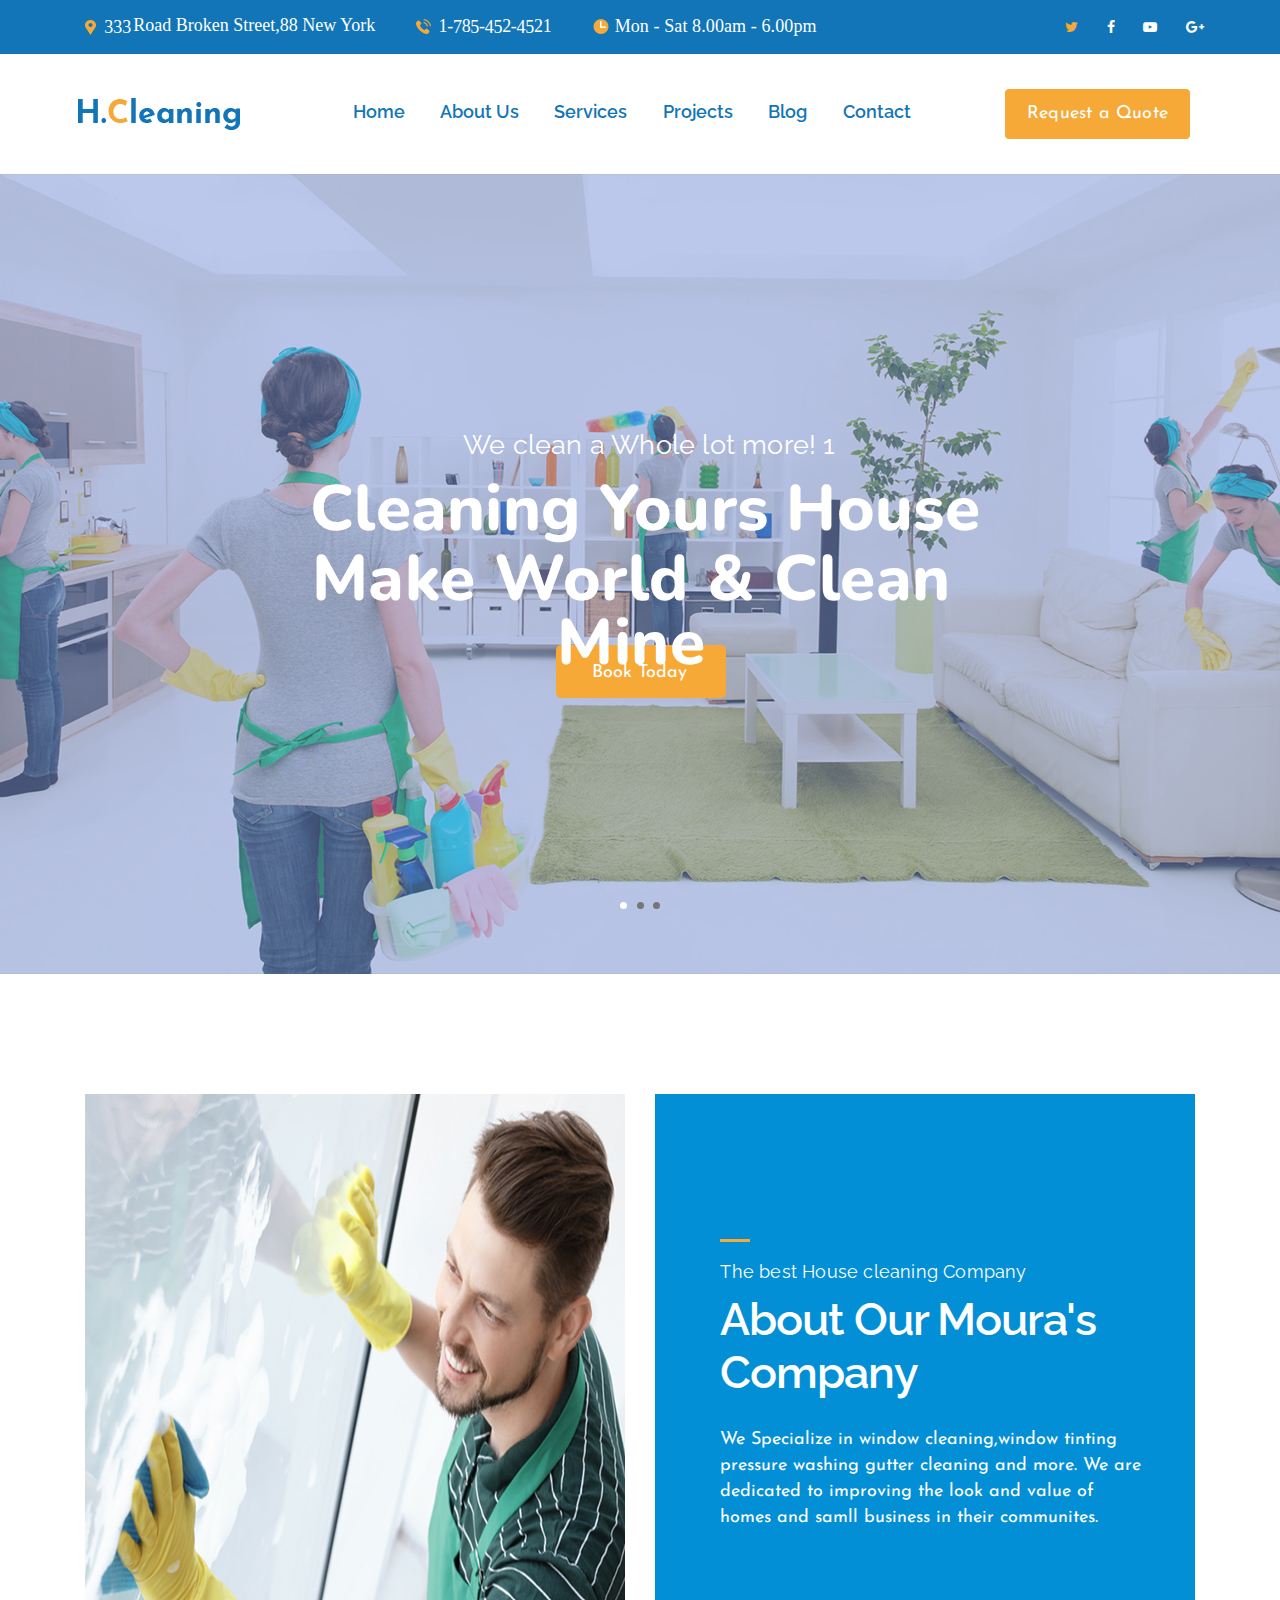
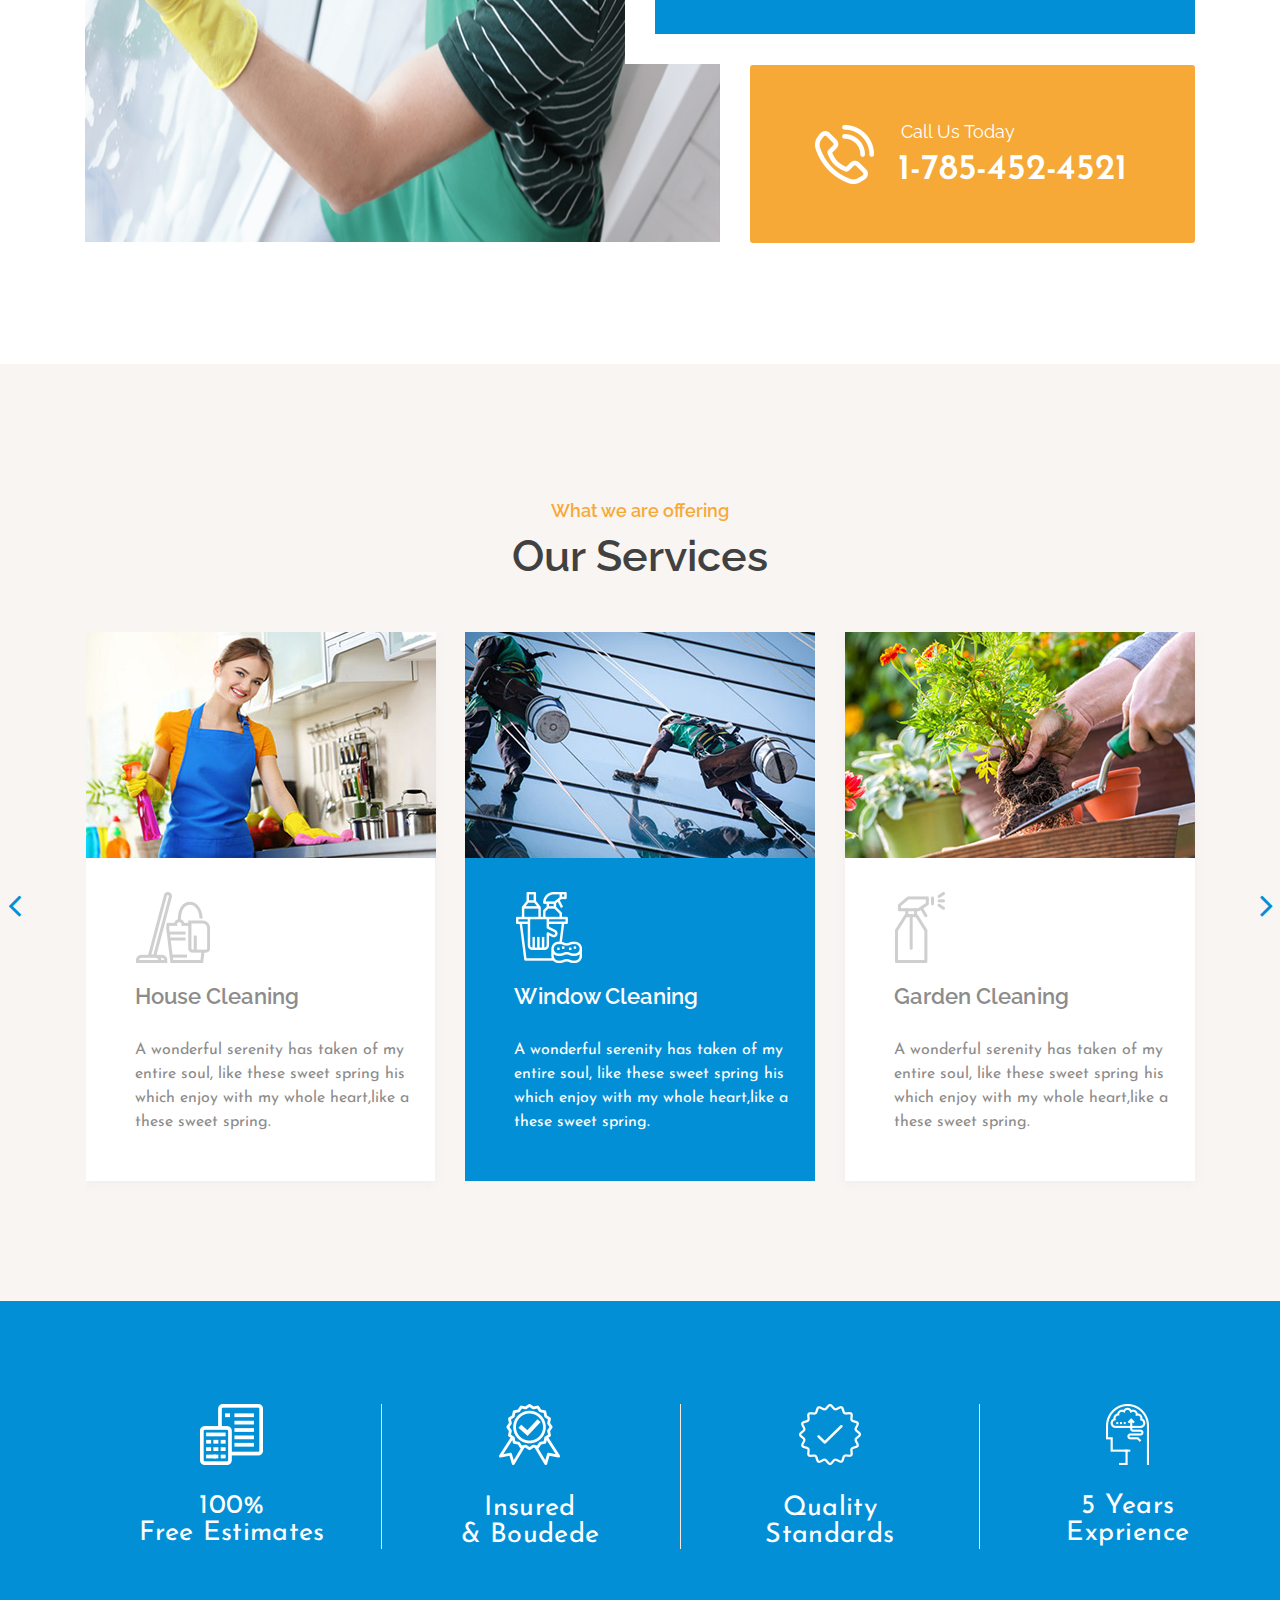
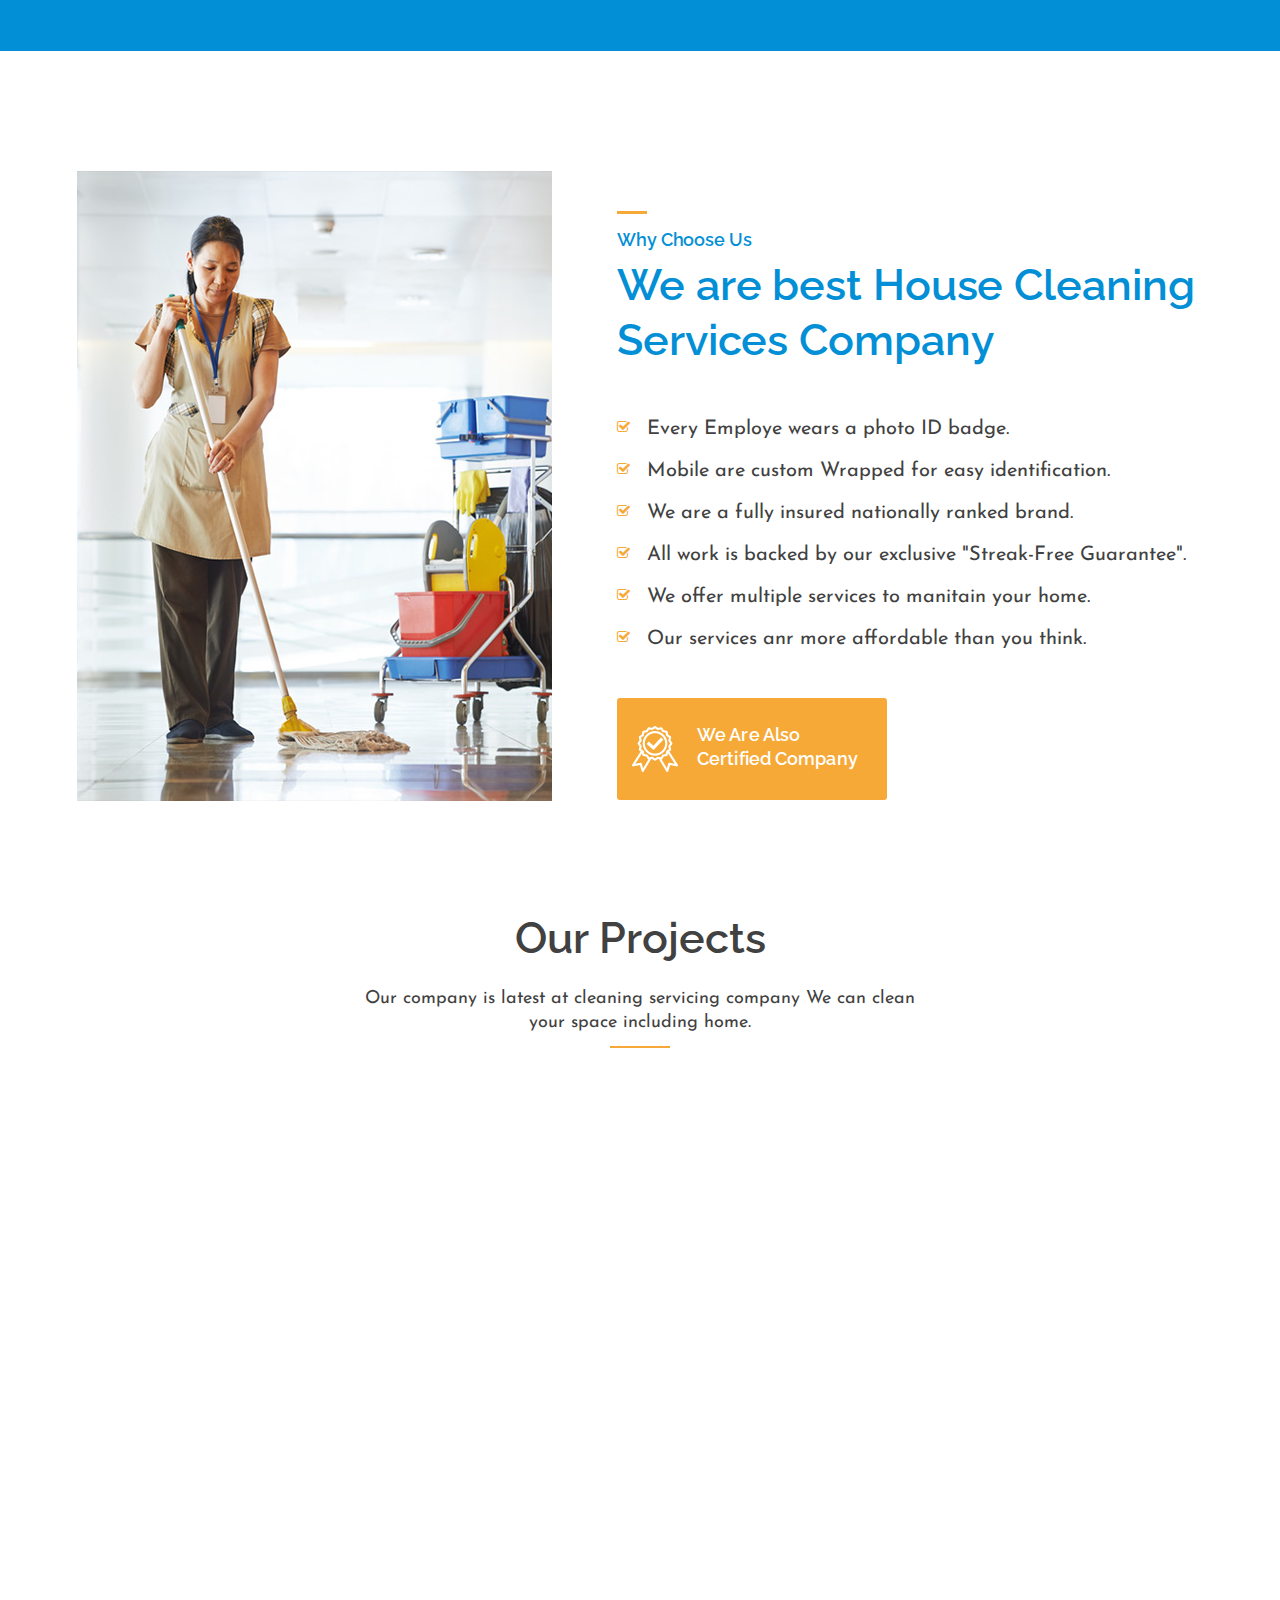
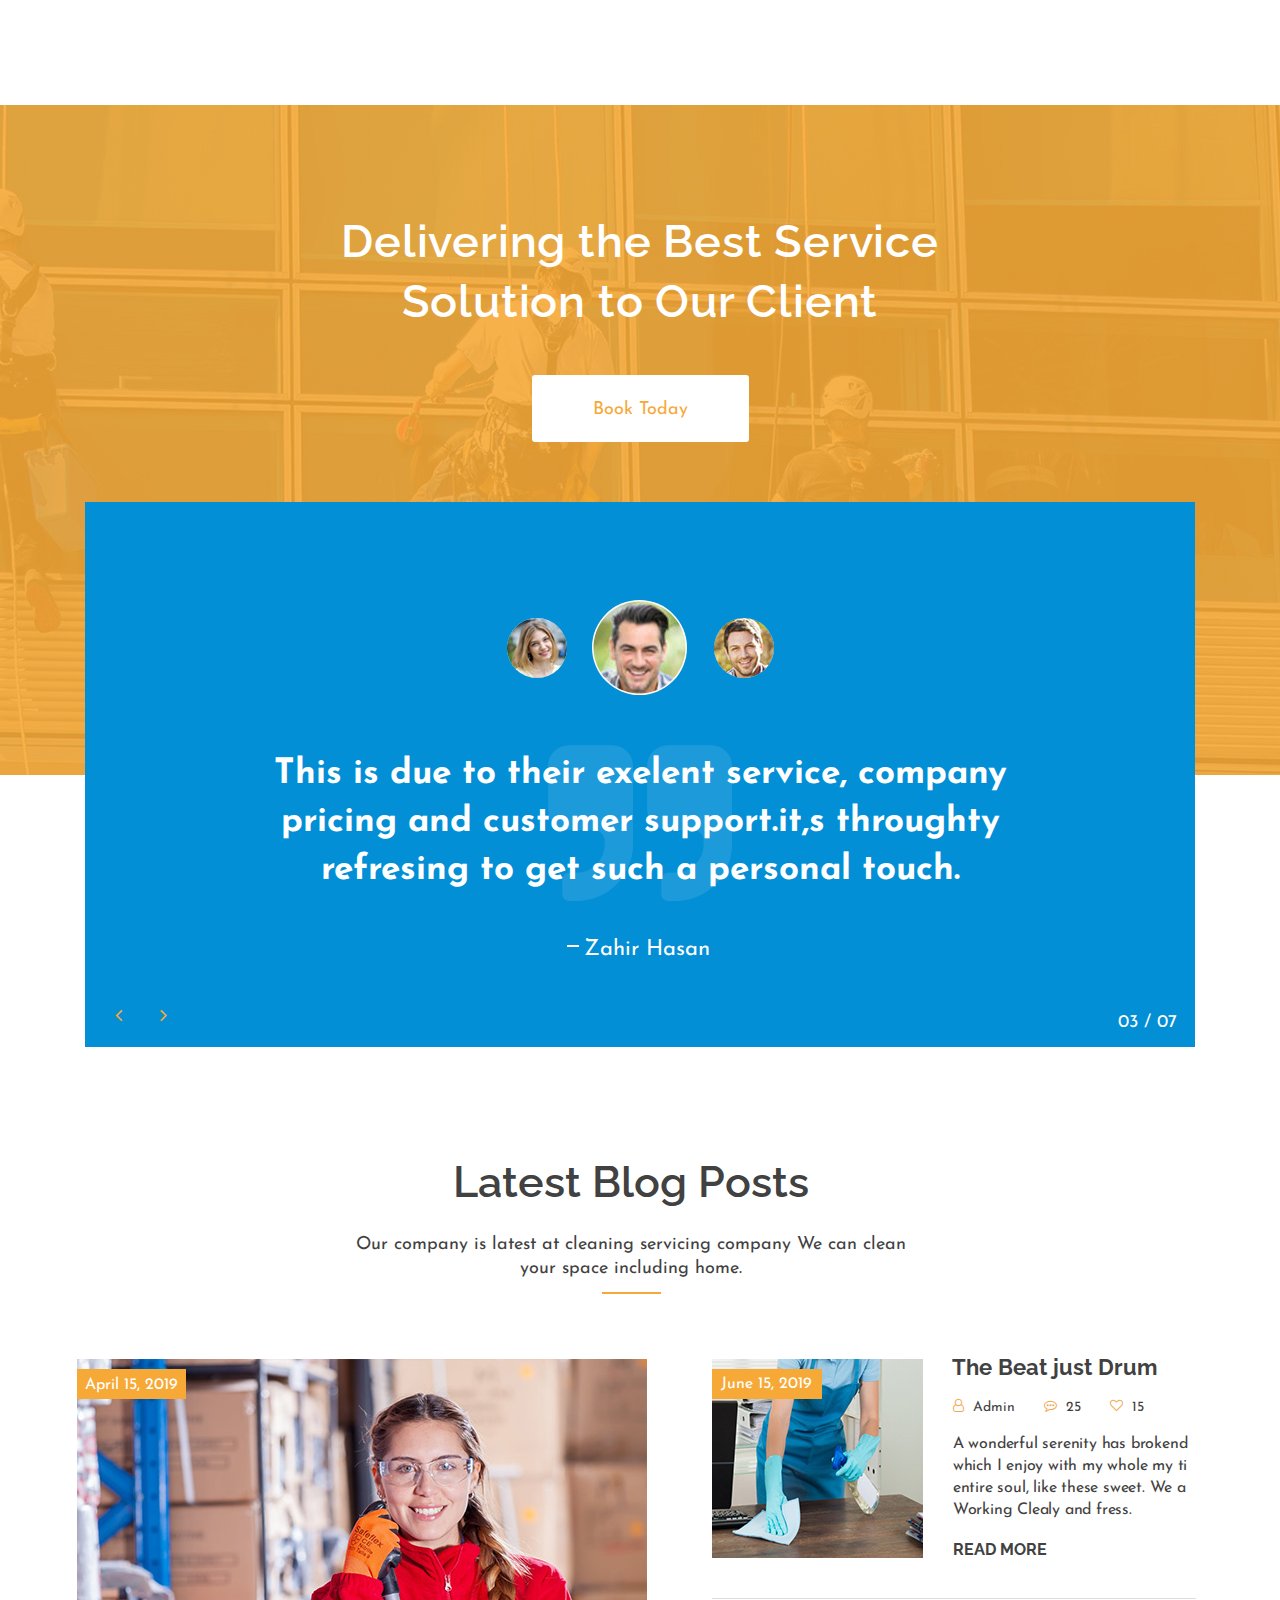
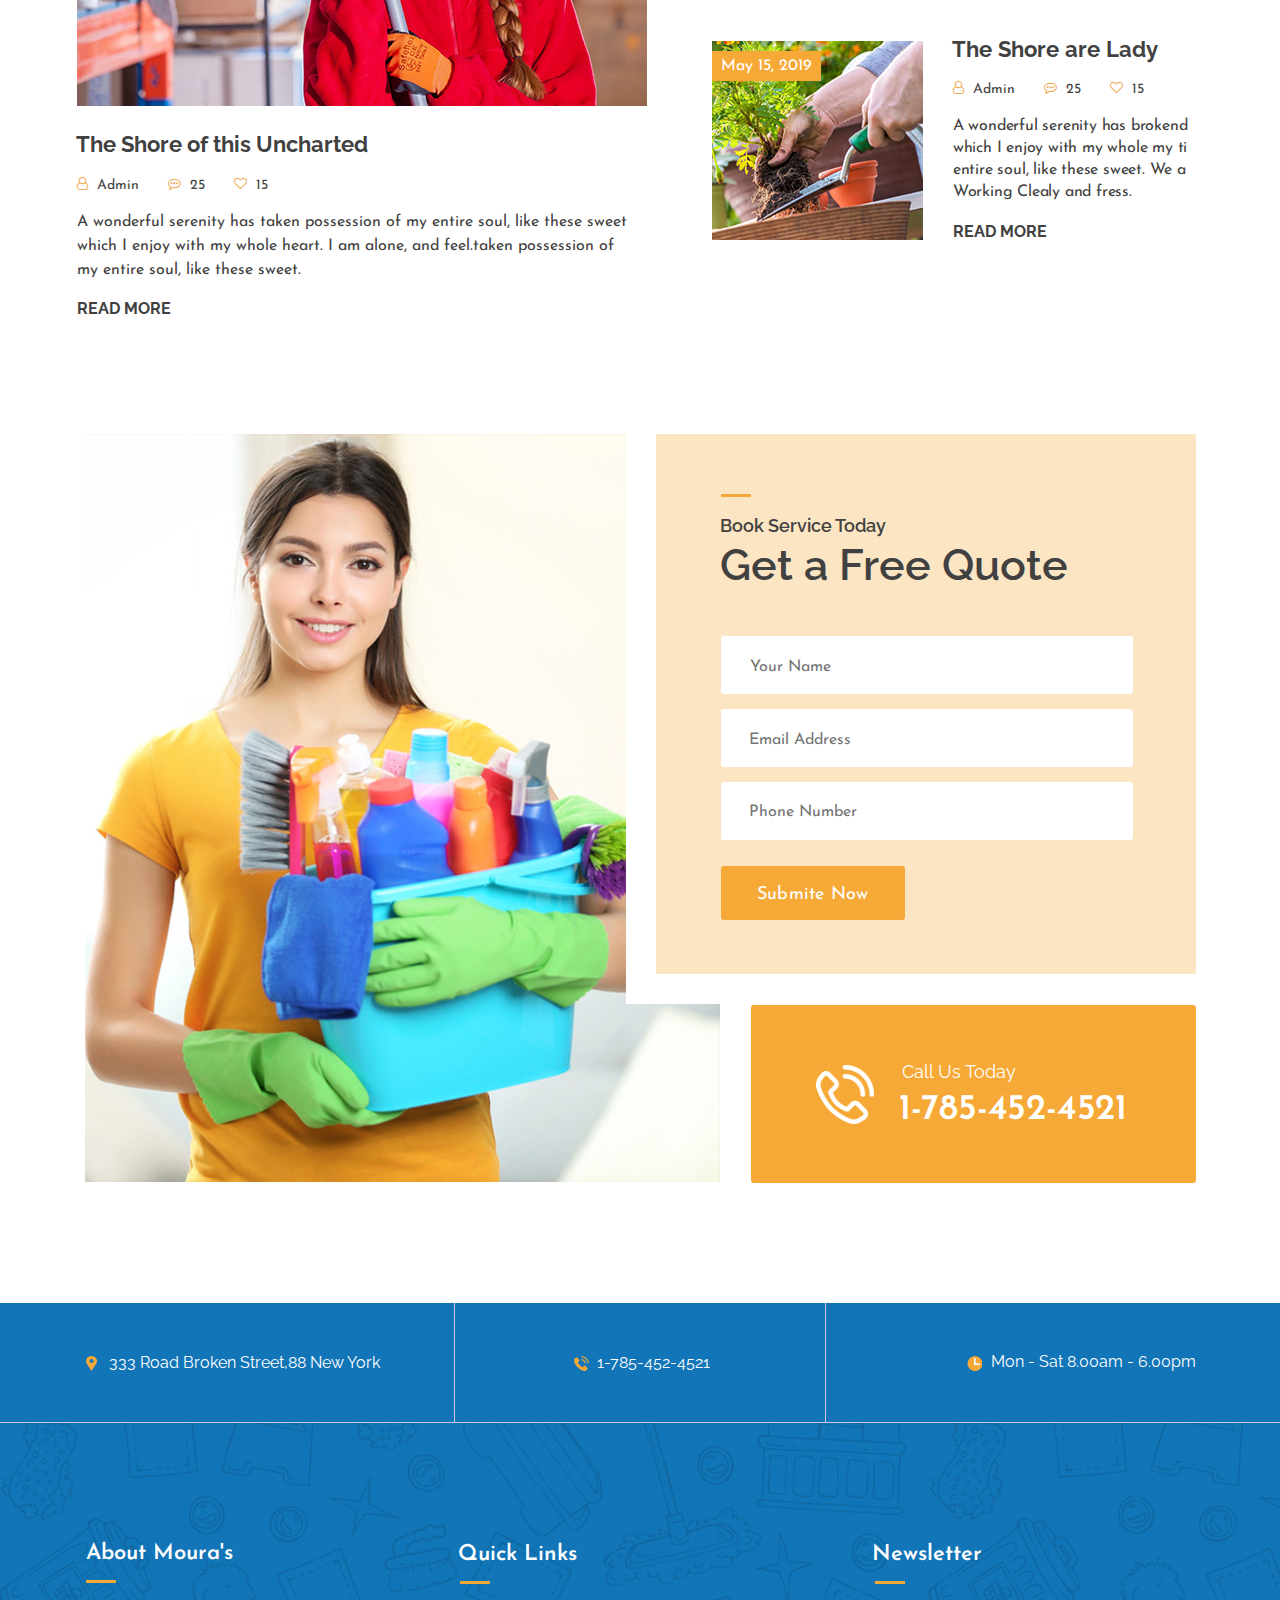
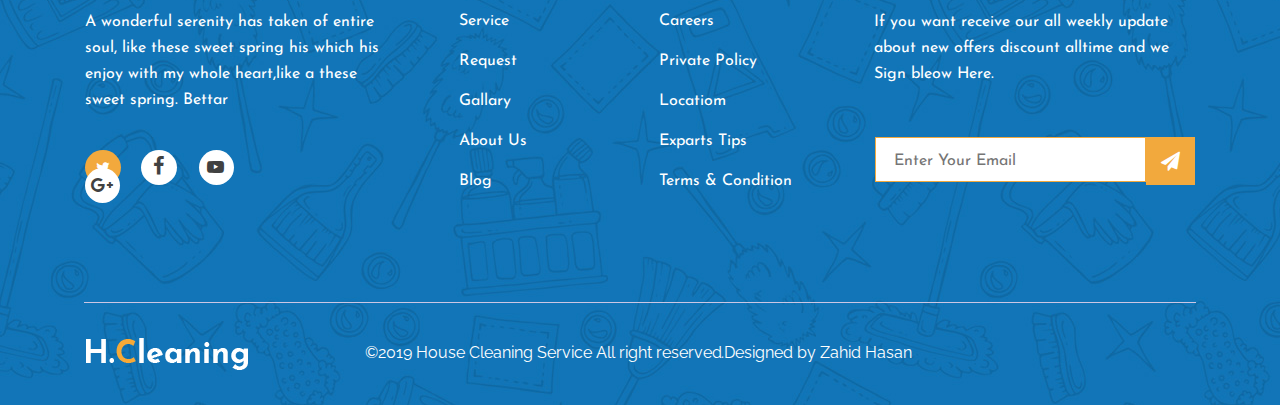
<file: 07.10.2019/index2.html>
<!doctype html>
<html lang="ru">
<head>
    <meta charset="UTF-8">
    <meta name="viewport"
          content="width=device-width, user-scalable=no, initial-scale=1.0, maximum-scale=1.0, minimum-scale=1.0">
    <meta http-equiv="X-UA-Compatible" content="ie=edge">
    <link rel="stylesheet" href="css/style2.css">
    <link rel="stylesheet" href="libs/font-awesome/css/font-awesome.min.css">
    <link href="https://fonts.googleapis.com/css?family=Josefin+Sans:400,600,700&display=swap" rel="stylesheet">
    <link href="https://fonts.googleapis.com/css?family=Raleway:400,600,700,800&display=swap" rel="stylesheet">
    <link href="https://fonts.googleapis.com/css?family=Nunito:800&display=swap" rel="stylesheet">
    <title>CliningCompany</title>
</head>
<body>
    <header>
        <div class="info">
            <div class="contact">
                <p class="location"><img class="loc" src="img/location.png" alt=""><span>333</span>Road Broken Street,88 New York</p>
                <p class="phone"><img class="pho" src="img/phone.png" alt="">1-<span>7</span>8<span>5</span>-<span>45</span>2-<span>45</span>21</p>
                <p class="time"><img class="tim" src="img/Time.png" alt="">Mon - Sat 8.00am - 6.00pm</p>
            </div>
            <div class="social">
                <a class="iactive" href=""><i class="fa fa-twitter" aria-hidden="true"></i></a>
                <a href=""><i class="fa fa-facebook" aria-hidden="true"></i></a>
                <a href=""><i class="fa fa-youtube-play" aria-hidden="true"></i></a>
                <a href=""><i class="fa fa-google-plus" aria-hidden="true"></i></a>
            </div>
        </div>
        <nav>
            <div class="containertop">
                <div class="forlogo"><a class="logo" href=""><img src="img/Logo.png" alt=""></a></div>
                <div class="fortopnav">
                    <ul class="topnav">
                        <li><a href="">Home</a></li>
                        <li><a href=""> About Us</a></li>
                        <li><a href="">Services</a></li>
                        <li><a href="">Projects</a></li>
                        <li><a href="">Blog</a></li>
                        <li><a href="">Contact</a></li>
                    </ul>
                </div>
                <div class="forrequest">
                    <a class="request" href="">Request a Quote</a>
                </div>
            </div>
        </nav>
        <div class="slidercontainer">
            <div class="slide1 fade">
                <div class="central">
                    <p class="p1">We clean a Whole lot more! 1</p>
                    <h1 class="h1">Cleaning Yours House</h1>
                    <h1 class="h11">Make World & Clean Mine</h1>
                </div>

                <img src="img/Slide1.jpg" alt="">
                <a class="opacity"></a>
            </div>
            <div class="slide2 fade">
                <div class="central">
                    <p class="p1">We clean a Whole lot more! 2</p>
                    <h1 class="h1">Cleaning Yours House</h1>
                    <h1 class="h11">Make World & Clean Mine</h1>
                </div>
                <img src="img/slide2.jpg" alt="">
                <a class="opacity"></a>
            </div>
            <div class="slide3 fade">
                <div class="central"><p class="p1">We clean a Whole lot more! 3</p>
                    <h1 class="h1">Cleaning Yours House</h1>
                    <h1 class="h11">Make World & Clean Mine</h1>
                </div>
                <img src="img/slide3.jpg" alt="">
                <a class="opacity"></a>
            </div>
            <a class="prev" onclick="plusSlides(-1)"></a>
            <a class="next" onclick="plusSlides(1)"></a>
            <div class="central">
            <a class="today" href="#">Book Today</a>
            <div class="fordot" style="text-align: center">
                <span class="dot" onclick="currentSlide(1)"></span>
                <span class="dot" onclick="currentSlide(2)"></span>
                <span class="dot" onclick="currentSlide(3)"></span>
            </div>
            </div>
        </div>
    </header>
    <main>
        <div class="aboutus">
            <div class="imgwindow">
                <img src="img/shutterstock-1126555652.jpg" alt="">
            </div>
            <div class="abouttext">
                <p class="p2">The best House cleaning Company</p>
                <p class="p3">About Our Moura's Company</p>
                <p class="p4">We Specialize in window cleaning,window tinting
                    pressure washing gutter cleaning and more. We are
                    dedicated to improving the look and value of homes
                    and samll business in their communites.</p>
            </div>
            <div class="aboutphone">
                <div class="aboutphone2">
                <div class="phoneimg">
                    <img src="img/phone2.png" alt="">
                </div>
                <div class="call">
                    <p class="p5">Call Us Today</p>
                    <p class="p6">1-785-452-4521</p>
                </div>
                </div>
            </div>
        </div>
        <div class="services">
            <div class="services2">
            <p class="p7">What we are offering</p>
            <p class="p8">Our Services</p>
            </div>
            <div class="sliderServices">
                <div class="sliderServices2">
                    <div class="lineslides" id="lineslides">
                            <div class="slide12">
                                <div class="imgService1">
                                    <img src="img/services1.jpg" alt="">
                                </div>
                                <div class="vector1">
                                    <img src="img/vector1.png" alt="">
                                </div>
                                <div class="slide122">
                                    <p class="p81">House Cleaning</p>
                                    <p class="p82">A wonderful serenity has taken of my
                                        entire soul, like these sweet spring his
                                        which enjoy with my whole heart,like a
                                        these sweet spring. </p>
                                </div>
                            </div>
                            <div class="slide22 active22">
                                <div class="imgService2">
                                    <img src="img/services2.jpg" alt="">
                                </div>
                                <div class="vector2">
                                    <img src="img/vector2.png" alt="">
                                </div>
                                <div class="slide222">
                                    <p class="p81">Window Cleaning</p>
                                    <p class="p82">A wonderful serenity has taken of my
                                        entire soul, like these sweet spring his
                                        which enjoy with my whole heart,like a
                                        these sweet spring. </p>
                                </div>
                            </div>
                            <div class="slide32">
                                <div class="imgService3">
                                    <img src="img/services3.jpg" alt="">
                                </div>
                                <div class="vector3">
                                    <img src="img/vector3.png" alt="">
                                </div>
                                <div class="slide322">
                                    <p class="p81">Garden Cleaning</p>
                                    <p class="p82">A wonderful serenity has taken of my
                                        entire soul, like these sweet spring his
                                        which enjoy with my whole heart,like a
                                        these sweet spring. </p>
                                </div>
                            </div>
                    </div>
                    <a id="slider2left" class="slider2left"><i class="fa fa-angle-left" aria-hidden="true"></i></a>
                    <a id="slider2right" class="slider2right"><i class="fa fa-angle-right" aria-hidden="true"></i></a>
                </div>
            </div>
        </div>
        <div class="section">
            <div class="container2">
                <div class="sections1">
                    <div class="sec1">
                        <img src="img/free.png" alt="">
                    </div>
                    <p>100%</p>
                    <p>Free Estimates</p>
                </div>
                <div class="sections2">
                    <div class="sec2">
                        <img src="img/insured.png" alt="">
                    </div>
                    <p>Insured</p>
                    <p>& Boudede</p>
                </div>
                <div class="sections3">
                    <div class="sec3">
                        <img src="img/quality.png" alt="">
                    </div>
                    <p>Quality</p>
                    <p>Standards</p>
                </div>
                <div class="sections4">
                    <div class="sec4">
                        <img src="img/5years.png" alt="">
                    </div>
                    <p>5 Years</p>
                    <p>Exprience</p>
                </div>
            </div>
        </div>
        <div class="why">
            <div class="imgwomen">
                <img src="img/women.jpg" alt="">
            </div>
            <div class="whyblock">
                <p class="p9">Why Choose Us</p>
                <p class="p10">We are best House Cleaning Services Company</p>
                <p class="p11 p111"><i class="fa fa-check-square-o" aria-hidden="true"></i>
                    Every Employe wears a photo ID badge.</p>
                <p class="p11"><i class="fa fa-check-square-o" aria-hidden="true"></i>
                    Mobile are custom Wrapped for easy identification.</p>
                <p class="p11"><i class="fa fa-check-square-o" aria-hidden="true"></i>
                    We are a fully insured nationally ranked brand.</p>
                <p class="p11"><i class="fa fa-check-square-o" aria-hidden="true"></i>
                    All work is backed by our exclusive "Streak-Free Guarantee".</p>
                <p class="p11"><i class="fa fa-check-square-o" aria-hidden="true"></i>
                    We offer multiple services to manitain your home.</p>
                <p class="p11"><i class="fa fa-check-square-o" aria-hidden="true"></i>
                    Our services anr more affordable than you think.</p>

            </div>
            <div class="certi">
                <p class="certifield" href="">We Are Also <br> Certified Company</p>
            </div>
        </div>
        <div class="our">
            <p class="p12">Our Projects</p>
            <p class="p13">Our company is latest at cleaning servicing company We can clean <br>
                your space including home.</p>
            <div class="ourlinks">
                <a class="active33" href="">All Project</a>
                <a href="">House</a>
                <a href="">Office</a>
                <a href="">Garden</a>
                <a href="">Apartment</a>
            </div>
            <div class="ourslider">
                <div class="ourline">
                        <div class="ourblock ourblockActive">
                            <div class="ourimg1">
                                <img src="img/our1.jpg" alt="">
                            </div>
                            <div class="ourimg2">
                                <img src="img/our2.jpg" alt="">
                            </div>
                            <div class="ourimg3">
                                <img src="img/our3.jpg" alt="">
                            </div>
                            <div class="ourimg4">
                                <img src="img/our4.jpg" alt="">
                            </div>
                            <div class="ourimg5">
                                <img src="img/our5.jpg" alt="">
                            </div>
                            <div class="ourimg6">
                                <img src="img/our6.jpg" alt="">
                            </div>
                        </div>
                        <div class="ourblock">
                            <div class="ourimg2">
                                <img src="img/our2.jpg" alt="">
                            </div>
                            <div class="ourimg3">
                                <img src="img/our3.jpg" alt="">
                            </div>
                            <div class="ourimg4">
                                <img src="img/our4.jpg" alt="">
                            </div>
                            <div class="ourimg5">
                                <img src="img/our5.jpg" alt="">
                            </div>
                            <div class="ourimg6">
                                <img src="img/our6.jpg" alt="">
                            </div>
                            <div class="ourimg1">
                                <img src="img/our1.jpg" alt="">
                            </div>
                        </div>
                        <div class="ourblock">
                            <div class="ourimg4">
                                <img src="img/our4.jpg" alt="">
                            </div>
                            <div class="ourimg5">
                                <img src="img/our5.jpg" alt="">
                            </div>
                            <div class="ourimg6">
                                <img src="img/our6.jpg" alt="">
                            </div>
                            <div class="ourimg1">
                                <img src="img/our1.jpg" alt="">
                            </div>
                            <div class="ourimg2">
                                <img src="img/our2.jpg" alt="">
                            </div>
                            <div class="ourimg3">
                                <img src="img/our3.jpg" alt="">
                            </div>
                        </div>
                        <div class="ourblock">
                            <div class="ourimg5">
                                <img src="img/our5.jpg" alt="">
                            </div>
                            <div class="ourimg6">
                                <img src="img/our6.jpg" alt="">
                            </div>
                            <div class="ourimg1">
                                <img src="img/our1.jpg" alt="">
                            </div>
                            <div class="ourimg2">
                                <img src="img/our2.jpg" alt="">
                            </div>
                            <div class="ourimg3">
                                <img src="img/our3.jpg" alt="">
                            </div>
                            <div class="ourimg4">
                                <img src="img/our4.jpg" alt="">
                            </div>
                        </div>
                        <div class="ourblock">
                            <div class="ourimg6">
                                <img src="img/our6.jpg" alt="">
                            </div>
                            <div class="ourimg1">
                                <img src="img/our1.jpg" alt="">
                            </div>
                            <div class="ourimg2">
                                <img src="img/our2.jpg" alt="">
                            </div>
                            <div class="ourimg3">
                                <img src="img/our3.jpg" alt="">
                            </div>
                            <div class="ourimg4">
                                <img src="img/our4.jpg" alt="">
                            </div>
                            <div class="ourimg5">
                                <img src="img/our5.jpg" alt="">
                            </div>
                        </div>
                </div>
            </div>
        </div>
        <div class="delivering">
            <div class="delivering2">
            <p class="p14">Delivering the Best Service Solution to Our Client</p>
            <a class="book" href="">Book Today</a>
            </div>
            <div class="delivering3">
                <i class="fa fa-quote-right" aria-hidden="true"></i>

                <div class="fordot4" style="text-align: center">
                    <div class="dot4" id="dot1" onclick="plusSlides4(1)">
                        <div class="dot44"></div>
                    </div>
                    <div class="dot4" id="dot2"></div>
                    <div class="dot4" id="dot3" onclick="plusSlides4(-1)">
                        <div class="dot66"></div>
                    </div>
                </div>
                <div class="slidercontainer4">
                    <div class="slide14 fade2">
                        <p class="slide14p1">This is due to their exelent service, company
                                pricing and customer support.it,s throughty
                                refresing to get such a personal touch.</p>
                        <p class="slide14p2">Zahir Hasan</p>
                        <p class="date">03 / 07</p>
                    </div>
                    <div class="slide24 fade2">
                        <p class="slide24p1">My best cleaning company, they are best of the best.</p>
                        <p class="slide24p2">Larisa Ivanovna</p>
                        <p class="date2">06 / 01</p>
                    </div>
                    <div class="slide34 fade2">
                        <p class="slide34p1">Throughty
                            refresing to get such a personal touch.</p>
                        <p class="slide34p2">Muslim Magomaev</p>
                        <p class="date3">13 / 08</p>
                    </div>
                </div>
                <div class="prev3" onclick="plusSlides4(1)">
                    <i class="fa fa-angle-left" aria-hidden="true"></i>
                </div>
                <div class="next3" onclick="plusSlides4(-1)">
                    <i class="fa fa-angle-right" aria-hidden="true"></i>
                </div>
            </div>
        </div>
        <div class="blog">
            <div class="blog1">
                <p class="p15">Latest Blog Posts</p>
                <p class="p16">Our company is latest at cleaning servicing company We can clean <br>
                    your space including home.</p>
            </div>
            <div class="mainblog">
                <div class="shore">
                    <div class="minigirl">
                        <img src="img/minigirl.jpg" alt="">
                        <p>April 15, 2019</p>
                    </div>
                    <p class="p17">The Shore of this Uncharted</p>
                    <div class="admin">
                        <i class="fa fa-user-o" aria-hidden="true"></i>
                        <p class="p18">Admin</p>
                        <i class="fa fa-commenting-o" aria-hidden="true"></i>
                        <p class="p18">25</p>
                        <i class="fa fa-heart-o" aria-hidden="true"></i>
                        <p class="p18">15</p>
                    </div>
                    <p class="p19">A wonderful serenity has taken possession of my entire soul, like these sweet
                        which I enjoy with my whole heart. I am alone, and feel.taken possession of
                        my entire soul, like these sweet.</p>
                    <a class="more" href="">READ MORE</a>
                </div>
            </div>
            <div class="notmainblog">
                <div class="drum">
                    <div class="arms">
                        <img src="img/arms.jpg" alt="">
                        <p>June 15, 2019</p>
                    </div>
                    <div class="notmain">
                        <p class="p17">The Beat just  Drum</p>
                        <div class="admin">
                        <i class="fa fa-user-o" aria-hidden="true"></i>
                        <p class="p18">Admin</p>
                        <i class="fa fa-commenting-o" aria-hidden="true"></i>
                        <p class="p18">25</p>
                        <i class="fa fa-heart-o" aria-hidden="true"></i>
                        <p class="p18">15</p>
                        </div>
                        <p class="p19">A wonderful serenity has brokend which I enjoy with my whole my ti
                            entire soul, like these sweet. We a Working Clealy and fress.</p>
                        <a class="more" href="">READ MORE</a>
                    </div>
                </div>
                <div class="line"></div>
                <div class="lady">
                    <div class="earth">
                        <img src="img/earth.jpg" alt="">
                        <p>May 15, 2019</p>
                    </div>
                    <div class="notmain">
                        <p class="p17">The Shore are Lady</p>
                        <div class="admin">
                            <i class="fa fa-user-o" aria-hidden="true"></i>
                            <p class="p18">Admin</p>
                            <i class="fa fa-commenting-o" aria-hidden="true"></i>
                            <p class="p18">25</p>
                            <i class="fa fa-heart-o" aria-hidden="true"></i>
                            <p class="p18">15</p>
                        </div>
                        <p class="p19">A wonderful serenity has brokend
                            which I enjoy with my whole my ti
                            entire soul, like these sweet. We a
                            Working Clealy and fress.</p>
                        <a class="more" href="">READ MORE</a>
                    </div>
                </div>
            </div>
        </div>
        <div class="form">
                <div class="imggirl">
                    <img src="img/girl.jpg" alt="">
                </div>
                <div class="formtext">
                    <p class="p20">Book Service Today</p>
                    <p class="p21">Get a Free Quote</p>

                    <form action="">
                        <input class="input1" type="text" name="name" placeholder="Your Name">
                        <input class="input2" type="email" name="email" placeholder="Email Address">
                        <input class="input3" type="text" name="phone" placeholder="Phone Number">
                        <input class="submit" type="submit" name="" value="Submite Now">
                    </form>

                </div>
                <div class="aboutphone">
                    <div class="aboutphone2">
                        <div class="phoneimg">
                            <img src="img/phone2.png" alt="">
                        </div>
                        <div class="call">
                            <p class="p5">Call Us Today</p>
                            <p class="p6">1-785-452-4521</p>
                        </div>
                    </div>
                </div>
        </div>
    </main>
    <footer>
        <div class="topfooter">
            <div class="topfooter2">
                <div class="left">
                    <div class="foo1">
                        <p class="location2">333 Road Broken Street,88 New York</p>
                    </div>
                </div>
                <div class="mid">
                    <div class="foo2">
                        <p class="phone2">1-785-452-4521</p>
                    </div>
                </div>
                <div class="right">
                    <div class="foo3">
                        <p class="time2">Mon - Sat 8.00am - 6.00pm</p>
                    </div>
                </div>
            </div>
        </div>
        <div class="footer2">
            <div class="footer22">
                <div class="moura">
                    <div class="moura2">
                        <p class="p22">About Moura's</p>
                        <p class="p23">A wonderful serenity has taken of entire
                            soul, like these sweet spring his which his
                            enjoy with my whole heart,like a these
                            sweet spring. Bettar </p>
                        <div class="social2">
                            <a class="active22" href=""><i class="fa fa-twitter" aria-hidden="true"></i></a>
                            <a class="facebook" href=""><i class="fa fa-facebook" aria-hidden="true"></i></a>
                            <a class="youtube" href=""><i class="fa fa-youtube-play" aria-hidden="true"></i></a>
                            <a class="google" href=""><i class="fa fa-google-plus" aria-hidden="true"></i></a>
                        </div>
                    </div>
                </div>
                <div class="quick">
                    <p class="p22">Quick Links</p>
                    <div class="linksblock">
                        <ul class="links1">
                            <li><a href="">Service</a></li>
                            <li><a href="">Request</a></li>
                            <li><a href="">Gallary</a></li>
                            <li><a href="">About Us</a></li>
                            <li><a href="">Blog</a></li>
                        </ul>
                        <ul class="links2">
                            <li><a href="">Careers</a></li>
                            <li><a href="">Private Policy</a></li>
                            <li><a href="">Locatiom</a></li>
                            <li><a href="">Exparts Tips</a></li>
                            <li><a href="">Terms & Condition</a></li>
                        </ul>
                    </div>
                </div>
                <div class="news">
                    <div class="news2">
                        <p class="p22">Newsletter</p>
                        <p class="p23">If you want receive our all weekly update
                            about new offers discount alltime and we
                            Sign bleow Here.</p>
                    </div>
                    <form class="form2" action="">
                        <input class="email2" type="email" name="email" placeholder="Enter Your Email">
                        <a class="submit2" href=""><i class="fa fa-paper-plane" aria-hidden="true"></i></a>
                    </form>
                </div>
            </div>
            <div class="footer23">
                <div class="forlogo2"><a class="logo2" href=""></a></div>
                <p class="copyright">©2019 House Cleaning Service All right reserved.Designed by Zahid Hasan</p>
            </div>
        </div>

        <div class="btnupdiv" href="#" onscroll="scroll_foo()"><i id="up" class="fa fa-chevron-up" aria-hidden="true"></i></div>
    </footer>

    <script src="js/jquery-3.3.1.min.js"></script>
    <script src="js/script2.js"></script>
</body>
</html>
</file>
<file: 07.10.2019/css/style2.css>
/****************сброс стилей*****************/
html, body, div, span, object,
h1, h2, h3, h4, h5, h6, p, blockquote, pre,
abbr, address, cite, code,
del, dfn, em, img, ins, kbd, q, samp,
small, strong, sub, sup, var, b, i,
dl, dt, dd, ol, ul, li, fieldset,
form, label, legend, table, caption,
tbody, tfoot, thead, tr, th, td, article,
aside, canvas, details, figcaption,
figure, footer, header, menu, nav,
section, summary, time, mark ,audio, video {
    margin: 0;
    padding: 0;
    border: 0;
    outline: 0;
    font-size: 100%;
    background: transparent;
}

body {
    line-height: 1;
}

article, aside, details, figcaption, figure,
footer, header, menu, nav, section, img {
    display: block;
}

nav, ul {
    list-style: none;
    font-size: 0;
}

blockquote, q {
    quotes: none;
}

a {
    margin: 0;
    padding: 0;
    font-size: 100%;
    vertical-align: baseline;
    background: transparent;
    text-decoration: none;
}

img {
    max-width: 100%;
    height: auto;
}
/*******************общие стили*****************/

* {
    box-sizing: border-box;
}

html {
    font-size: 10px;
}

body {
    background-color: #ffffff;
}

header {
    /*min-height: 153.4vh;*/
    min-height: 974px;
    background-color: #ffffff;
    overflow: hidden;
}

.info {
    /*min-height: 8.5vh;*/
    min-height: 54px;
    background-color: #1175b7;
    max-width: 100vmax;
    text-align: left;
    display: flex;
    padding: 0 0 0 0;
    align-items: center;
    justify-content: space-between;
}

.contact {
    display: flex;
    align-items: center;
    width: 70.8vmax;
    /*width: 1120px;*/
    margin: auto;
    justify-content: flex-start;
    height: 54px;
}

.phone, .time, .location {
    display: inline-block;
    font-size: 1.8rem;
    color: #ffffff;
    position: relative;
    border-bottom: 4px solid transparent;
    font-weight: 400;
    top: -7px;
    vertical-align: top;
    float: left;
}

.location {
    top: 0;
    display: flex;
    width: 23.1vmax;
    justify-content: flex-end;
    padding: 0 0 0 0;
    margin: 0 0 0 0;
}

.contact > .phone {
    top: 1px;
    letter-spacing: -0.3px;
    display: flex;
    width: 14vmax;
    /*width: 16%;*/
    justify-content: flex-end;
    padding: 0 3px 0 0;
    margin: 0 0 0 0;
}

.phone span {
    position: relative;
    top: 1px;
}

.time {
    top: 1px;
    letter-spacing: 0.1px;
    display: flex;
    width: 20.1vmax;
    /*width: 23%;*/
    justify-content: flex-end;
    padding: 0 0 0 0;
    margin: 0 0 0 5px;
    position: relative;
}

.contact > .location > span {
    display: inline-block;
    font-size: 1.8rem;
    color: #ffffff;
    margin-right: 11px;
    position: relative;
    font-weight: 400;
    top: 2px;
    left: 9px;
}

/*.contact > .location:before, .time:before, .phone:before {
    content: "";
    display: inline-block;
    position: absolute;
    top: 4px;
    left: 6px;
    width: 1.86vmax;
    /*min-height: 2.38vh;*/
    /*width: 11px;
    min-height: 15px;
    background-image: url(../img/location.png);
    background-repeat: no-repeat;
}

.contact > .phone:before {
    background-image: url(../img/phone.png);
    top: 2px;
    left: 40px;
}

.time:before, .phone:before {
    width: 15px;
    min-height: 15px;
    background-image: url(../img/Time.png);
    top: 4px;
    left: 0;
}

.contact > .time:before {
    top: 1px;
    left: 33px;
}
*/

.loc {
    margin: 4px -1px 0 0;
    height: 15px;
}

.tim {
    margin: 2px 6px 2px 0;
    height: 15px;
}

.pho {
    margin: 2px 8px 2px 0;
    height: 15px;
}

.fa-air-freshener {
    font-size: 1.6rem;
    max-width: 10px;
    min-height: 10px;
}

.social {
    width: 11.7vmax;
    /*width: 33%;*/
    padding: 0 0 0 0;
    margin: 0 65px 0 0;
    display: inline-block;
    justify-self: flex-end;
}

.social a  {
    margin-left: 26px;
    color: #ffffff;
    font-size: 1.6rem;
}

.social a:first-child {
    margin-left: 0;
}

.iactive {
    margin-left: 0;
}

.social > a:hover, .social > .iactive {
    color: #f6a937;
}

.logo {
    width: 12.66vmax;
    /*width: 162px;*/
    /*background-image: url(../img/Logo.png);
    background-repeat: no-repeat;*/
    display: inline-block;
}

.topnav, .topnav li {
    display: inline-block;
}

.topnav li {
    margin-left: 32px;
}

.topnav > li > a {
    color: #1175b7;
    font-size: 1.8rem;
    font-family: 'Raleway', sans-serif;
    font-weight: 600;
}

.topnav li:nth-child(2) {
    margin: 0 1px 0 35px;
}

.topnav li:nth-child(3) {
    margin: 0 1px 0 34px;
}

.topnav li:nth-child(4) {
    margin: 0 1px 0 35px;
}

.topnav li:nth-child(5) {
    margin: 0 4px 0 34px;
}

.request {
    background-color: #f6a937;
    color: #ffffff;
    border: 1px solid #ffffff;
    border-radius: 5px;
    padding: 25px 0 0 0;
    font-size: 1.8rem;
    font-family: 'Josefin Sans', sans-serif;
    letter-spacing: 0.2px;
    display: inline-block;
    /*min-height: 8.2vmin;*/
    /*width: 14.6vmax;*/
    min-height: 52px;
    width: 187px;
}

nav {
    /*min-height: 18.88vh;*/
    max-width: 100vmax;
    min-height: 120px;
    /*max-width: 100%;*/
    display: flex;
    align-items: center;
}

.containertop {
    text-align: left;
    /*min-height: 13vh;*/
    min-height: 82px;
    background-color: #ffffff;
    display: flex;
}

.logo, .topnav {
    /*min-height: 6.6vh;*/
    min-height: 42px;
}

.topnav {
    font-size: 0;
}

.forlogo, .fortopnav {
    display: inline-block;
}

.forlogo {
    align-self: center;
    margin: 10px 0 0 78px;
}

.fortopnav {
    margin: 30px 93px 0 81px;
}

.forrequest {
    display: inline-block;
    line-height: 0;
    margin: 15px 0 0 0;
    text-align: center;
}

.slidercontainer {
    text-align: center;
    /*min-height: 126vh;*/
    min-height: 800px;
    max-width: 100vmax;
    position: relative;
    z-index: 0;
}

.slide1, .slide2, .slide3 {
    max-width: 100vmax;
    /*min-height: 126vh;*/
    /*max-width: 1600px;*/
    min-height: 800px;
}

.slidercontainer img {
    /*max-width: 125vmax;*/
    max-width: 1600px;
    position: relative;
    left: -168px;
    display: inline-block;
}


.slide1 {
    /*background-image: url(../img/Slide1.jpg);
    background-position: -168px 0;*/
}

.slide2 {
    /*background-image: url(../img/slide2.jpg);
    background-position: -168px 0;*/
}

.slide3 {
    /*background-image: url(../img/slide3.jpg);
    background-position: -168px 0;*/
}

.central {
    /*max-width: 61.3vmax;*/
    max-width: 784px;
    position: relative;
    margin: 0 auto;
}

.fade, .fade2 {
    -webkit-animation-name: fade;
    -webkit-animation-duration: 1s;
    animation-name: fade;
    animation-duration: 1s;
}

.fade2 {
    animation-duration: 1s;
}

@-webkit-keyframes fade {
    from{
        opacity: .2;
    }
    to{
        opacity: 1;
    }
}

@keyframes fade {
    from{
        opacity: .2;
    }
    to{
        opacity: 1;
    }
}

.p1, .h1, .h11 {
    color: #ffffff;
    position: absolute;
    z-index: 1;
}

.p1 {
    top: 257px;
    left: 215px;
    font-size: 2.7rem;
    font-family: 'Raleway', sans-serif;
    letter-spacing: 0.2px;
    display: inline-block;
}

.h1 {
    top: 303px;
    left: 62px;
    font-size: 6.4rem;
    font-family: 'Nunito', sans-serif;
    font-weight: 800;
    letter-spacing: 0.3px;
}

.h11 {
    top: 373px;
    left: -18px;
    font-size: 6.4rem;
    font-family: 'Nunito', sans-serif;
    font-weight: 800;
    letter-spacing: 0.5px;
}

.today {
    position: absolute;
    bottom: 278px;
    left: 308px;
    display: inline-block;
    font-size: 1.8rem;
    font-family: 'Josefin Sans', sans-serif;
    background-color: #f6a937;
    color: #ffffff;
    border: 1px solid transparent;
    border-radius: 5px;
    padding: 25px 3px 0 0;
    line-height: 5px;
    text-align: center;
    /*width: 13.29vmax;*/
    /*min-height: 8.35vh;*/
    width: 170px;
    min-height: 53px;
}

.prev, .next {
    width: 15.64vmax;
    min-height: 800px;
    /*min-height: 126vh;*/
    cursor: pointer;
    top: 0;
    position: absolute;
    display: inline-block;
    z-index: 1;
}

.opacity {
    z-index: 0;
    left: 0;
    top: 0;
    position: absolute;
    width: 100vmax;
    /*min-height: 126vh;*/
    min-height: 800px;
    background-color: rgba(120,145,217,0.5);
}

.prev:hover, .next:hover {
    background-color: rgba(177,195,204,0.2);
}

.prev {
    left: 1px;
}

.next {
    right: 1px;
}

.fordot {
    position: absolute;
    bottom: 65px;
    right: 365px;
}

.dot {
    cursor: pointer;
    border-radius: 50%;
    background-color: #767676;
    min-height: 7px;
    width: 7px;
    margin: 0 7px 0 0;
    display: inline-block;
}

.active2, .dot:hover {
    background-color: #ffffff;
}

.aboutus {
    max-width: 86.72vmax;
    /*max-width: 1110px;*/
    min-height: 748px;
    position: relative;
    margin: 118px auto 120px auto;
}

.imgwindow {
    display: inline-block;
    max-width: 49.7vmax;
    /*max-width: 635px;*/
    min-height: 748px;
    /*background-image: url(../img/shutterstock-1126555652.jpg);
    background-repeat: no-repeat;*/
}

.imgwindow img {
    max-width: 635px;
}

.abouttext {
    border-left: 30px solid #ffffff;
    border-bottom: 30px solid #ffffff;
    position: absolute;
    right: 0;
    display: inline-block;
    max-width: 44.5vmax;
    /*max-width: 570px;*/
    min-height: 570px;
    background-color: #038fd6;
    text-align: left;
    padding: 169px 50px 103px 65px;
}

.aboutphone {
    box-sizing: border-box;
    text-align: left;
    position: absolute;
    bottom: 1px;
    right: 0;
    margin-left: 30px;
    display: inline-block;
    /*width: 34.7vmax;*/
    width: 445px;
    min-height: 178px;
    background-color: #f6a937;
    padding: 50px 0 0 64px;
    border: 1px solid transparent;
    border-radius: 3px;
    vertical-align: top;
}

.phoneimg {
    /*background-image: url(../img/phone2.png);*/
    /*max-width: 59px;*/
    max-width: 4.6vmax;
    min-height: 59px;
    display: inline-block;
    margin: 9px 0 0 0;
}

.call {
    vertical-align: top;
    display: inline-block;
    margin: 1px 0 0 22px;
    border-bottom: 1px solid transparent;
}

.p6 {
    color: #ffffff;
    font-size: 3.6rem;
    font-family: 'Josefin Sans', sans-serif;
    margin: 11px 0 0 0;
    font-weight: 600;
    letter-spacing: -0.2px;
}

.p5 {
    margin: 6px 0 0 3px;
    color: #ffffff;
    font-size: 1.8rem;
    font-family: 'Raleway', sans-serif;
}

.p4 {
    color: #ffffff;
    font-size: 1.8rem;
    font-family: 'Josefin Sans', sans-serif;
    margin-top: 28px;
    line-height: 26px;
}

.p3 {
    color: #ffffff;
    font-size: 4.5rem;
    font-family: 'Raleway', sans-serif;
    margin-top: 12px;
    font-weight: 600;
    line-height: 53px;
    letter-spacing: -1.1px;
}

.p2 {
    color: #ffffff;
    font-size: 1.8rem;
    font-family: 'Raleway', sans-serif;
    letter-spacing: 0.2px;
    margin: 0 0 0 0;
}

.p3:before {
    content: "";
    display: block;
    position: absolute;
    top: 145px;
    left: 65px;
    width: 30px;
    min-height: 3px;
    background-color: #f6a937;
}

.services {
    max-width: 100vmax;
    min-height: 937px;
    background-color: #f9f5f2;
    overflow: hidden;
}

.services2 {
    max-width: 21vmax;
    /*max-width: 269px;*/
    margin: 0 auto;
    text-align: center;
    padding: 138px 0 0 1px;
}

.sliderServices {
    margin: 54px auto 0 auto;
    max-width: 88.2vmax;
    /*max-width: 1130px;*/
    min-height: 552px;
    position: relative;
    padding: 0 0 0 10px;
}

.sliderServices2 {
    margin: 0 auto;
    max-width: 88.2vmax;
    /*max-width: 1130px;*/
    min-height: 562px;
    overflow: hidden;
}

.sliderServices2:after{
    content: "";
    display: block;
    clear: both;
}

.lineslides {
    max-width: 90vmax;
    /*max-width: 1460px;*/
    min-height: 552px;
    margin: 0 auto;
    background-color: #f9f5f2;
    transition: all ease 1s;
    left: 0;
    position: relative;
}

.lineslides div {
    float: left;
    max-width: 27.34vmax;
    /*max-width: 350px;*/
    min-height: 549px;
    margin-right: 30px;
    background-color: #ffffff;
}

.lineslides .slide12, .lineslides .slide32, .lineslides .slide22 {
    box-shadow: 0 2px 9.9px 0.1px rgba(163, 163, 163, 0.1);
}

.lineslides > .active22, .lineslides > .active22 > div, .lineslides > .active22 > div > div {
    background-color: #038fd6;
    box-shadow: none;
}

.lineslides div:last-child {
    margin-right: 0;
}

.sliderServices2 > a {
    text-align: center;
    border-radius: 50%;
    /*width: 4.24vmax;*/
    width: 54px;
    min-height: 54px;
    position: absolute;
    top: 247px;
    cursor: pointer;
}

.sliderServices2 > a > i {
    font-size: 3.7rem;
    color: #038fd6;
}

.sliderServices2 > a:hover {
    background-color: #038fd6;
}

.sliderServices2 > a:hover i {
    color: #ffffff;
}

#slider2left {
    padding: 7px 0 0 1px;
    left: -89px;
}

#slider2right {
    padding: 7px 0 0 1px;
    right: -89px;
}

.p7 {
    font-size: 1.8rem;
    font-family: 'Raleway', sans-serif;
    color: #f6a937;
    font-weight: 600;
}

.p8 {
    font-size: 4.3rem;
    font-family: 'Raleway', sans-serif;
    color: #414141;
    margin-top: 15px;
    font-weight: 600;
}

.lineslides .imgService1, .lineslides .imgService2, .lineslides .imgService3 {
    max-width: 25vmax;
    /*max-width: 350px;*/
    min-height: 226px;
}

.imgService1 {
    /*background-image: url(../img/services1.jpg);*/
}

.imgService2 {
    /*background-image: url(../img/services2.jpg);*/
}

.imgService3 {
    /*background-image: url(../img/services3.jpg);*/
}

.lineslides .slide122, .lineslides .slide222, .lineslides .slide322 {
    max-width: 100vmax;
    min-height: 218px;
    text-align: left;
    padding: 22px 26px 47px 49px;
    box-sizing: border-box;
}

.lineslides img {
    max-width: 27.4vmax;
}

.lineslides .vector3 {
    margin: 34px 0 0 50px;
    max-width: 3.9vmax;
    /*max-width: 50px;*/
    min-height: 71px;
    /*background-image: url(../img/vector3.png);*/
}

.lineslides .vector2 {
    margin: 34px 0 0 51px;
    max-width: 5.16vmax;
    /*max-width: 66px;*/
    min-height: 71px;
    /*background-image: url(../img/vector2.png);*/
}

.lineslides .vector1 {
    margin: 34px 0 0 50px;
    max-width: 5.8vmax;
    /*max-width: 74px;*/
    min-height: 71px;
    /*background-image: url(../img/vector1.png);*/
}

.p81 {
    font-family: 'Raleway', sans-serif;
    color: #8d8c8c;
    font-weight: 600;
    font-size: 2.2rem;
    letter-spacing: 0.1px;
}

.p82 {
    margin-top: 31px;
    font-size: 1.6rem;
    color: #8d8c8c;
    font-weight: 400;
    font-family: 'Josefin Sans', sans-serif;
    line-height: 24px;
}

.active22 > div .p82, .active22 > div .p81 {
    color: #ffffff;
}

.section {
    display: flex;
    flex-direction: row;
    max-width: 100vmax;
    min-height: 350px;
    background-color: #038fd6;
    font-size: 0;
}

.container2 {
    display: flex;
    flex-direction: row;
    align-self: center;
    width: 92.17vmax;
    /*width: 1200px;*/
    margin: 0 0 0 83px;
    min-height: 145px;
}

.sections1, .sections2, .sections3, .sections4 {
    border-left: 1px solid #f7eada;
    min-height: 145px;
    font-size: 2.7rem;
    font-family: 'Josefin Sans', sans-serif;
    color: #ffffff;
    text-align: center;
    line-height: 27px;
    letter-spacing: 0.3px;
    padding: 0 0 0 0;
}

.sections1 {
    margin: 0 -2px 0 0;
    width: 25%;
    border-left: none;
    padding: 0 0 0 3px;
}

.sections1 p:nth-child(3) {
    padding: 0 0 0 0;
}

.sections2 {
    margin: 0 0 0 5px;
    width: 25%;
    padding: 0 0 0 2px;
}

.sections2 p:nth-child(2) {
    margin: 0 0 0 0;
    padding: 0 0 0 0;
}

.sections3 {
    margin: 0 0 0 4px;
    width: 25%;
    padding: 0 0 0 4px;
}

.sections4 {
    margin: 0 0 0 4px;
    width: 24%;
    letter-spacing: 0.5px;
    padding: 0 0 0 14px;
}

.sections4 p:nth-child(3) {
    padding: 0 0 0 0;
}

.sec1 {
    /*max-width: 4.91vmax;*/
    max-width: 63px;
    min-height: 61px;
    margin: 0 auto 28px auto;
    /*background-image: url(../img/free.png);*/
}

.sec2 {
    /*max-width: 4.7vmax;*/
    max-width: 61px;
    min-height: 61px;
    margin: 0 auto 30px auto;
    /*background-image: url(../img/insured.png);*/
}

.sec3 {
    /*max-width: 4.8vmax;*/
    max-width: 62px;
    min-height: 61px;
    margin: 0 auto 30px auto;
    /*background-image: url(../img/quality.png);*/
}

.sec4 {
    margin: 0 auto 28px auto;
    /*max-width: 3.2vmax;*/
    max-width: 43px;
    min-height: 61px;
    /*background-image: url(../img/5years.png);*/
}

.why {
    /*max-width: 1121px*/
    max-width: 87.58vmax;
    min-height: 630px;
    position: relative;
    margin: 120px 0 115px 77px;
    font-size: 0;
}

.imgwomen {
    display: inline-block;
    /*background-image: url(../img/women.jpg);
    background-repeat: no-repeat;*/
}

.imgwomen img {
    max-width: 475px;
}

.whyblock {
    text-align: left;
    display: inline-block;
    /*max-width: 644px;*/
    max-width: 50.34vmax;
    min-height: 630px;
    vertical-align: top;
    padding: 60px 0 0 65px;
}

.p9 {
    font-size: 1.8rem;
    font-family: 'Raleway', sans-serif;
    color: #038fd6;
    font-weight: 600;
    position: relative;
    letter-spacing: -0.1px;
}

.p9:before {
    content: "";
    display: block;
    position: absolute;
    top: -20px;
    left: 0;
    width: 30px;
    min-height: 3px;
    background-color: #f6a937;
}

.p11 {
    position: relative;
    font-size: 1.8rem;
    font-family: 'Raleway', sans-serif;
    color: #038fd6;
}

.p10 {
    margin-top: 9px;
    font-size: 4.3rem;
    font-family: 'Raleway', sans-serif;
    color: #038fd6;
    font-weight: 600;
    line-height: 55px;
    letter-spacing: -0.1px;
}

.p11 {
    color: #414141;
    font-size: 2rem;
    margin-top: 20px;
    position: relative;
    margin-left: 30px;
    font-family: 'Josefin Sans', sans-serif;
    line-height: 22px;
}

.p111 {
    margin-top: 50px;
}

.fa-check-square-o {
    color: #f6a937;
    font-size: 1.6rem;
    position: absolute;
    top: 2px;
    left: -30px;
}

.certi {
    width: 270px;
    min-height: 102px;
    background-color: #f6a937;
    text-align: center;
    position: absolute;
    border: 1px solid transparent;
    border-radius: 3px;
    margin-top: -2px;
    left: 48%;
    top: 84%;
    margin-left: 2px;
}

.certifield:before {
    content: "";
    position: absolute;
    top: 27px;
    left: 14px;
    width: 46px;
    min-height: 46px;
    background-image: url(../img/certifield.png);
}

.certifield {
    display: block;
    padding: 24px 0 0 79px;
    font-size: 1.8rem;
    font-family: 'Raleway', sans-serif;
    color: #ffffff;
    font-weight: 600;
    line-height: 24px;
    letter-spacing: 0.1px;
    text-align: left;
    position: relative;
}

.our {
    /*max-width: 1110px;*/
    max-width: 86.72vmax;
    min-height: 740px;
    margin: 0 auto -140px auto;
    text-align: center;
}

.p12 {
    color: #414141;
    font-size: 4.3rem;
    font-family: 'Raleway', sans-serif;
    font-weight: 600;
    padding: 1px 0 0 1px;
}

.p13 {
    margin-top: 27px;
    font-size: 1.8rem;
    font-family: 'Josefin Sans', sans-serif;
    color: #414141;
    position: relative;
    line-height: 24px;
    padding: 0 0 0 1px;
}

.p13:after {
    content: "";
    display: block;
    margin: 11px auto 0 auto;
    max-width: 60px;
    min-height: 2px;
    background-color: #f6a937;
}

.ourlinks {
    margin: 46px auto 0 auto;
    max-width: 492px;
    /*max-width: 38.29vmax;*/
    min-height: 40px;
    font-size: 0;
    text-align: left;
    display: none;
}

.ourlinks a {
    color: #414141;
    font-size: 1.8rem;
    font-family: 'Josefin Sans', sans-serif;
    font-weight: 600;
    background-color: #ffffff;
    border: 1px solid transparent;
    border-radius: 3px;
    margin-right: 1px;
    display: none;
}

.ourslider label:nth-of-type(1) {
    margin-left: 12px;
    padding: 11px 12px 9px 10px;
}

.ourlinks a:nth-child(1) {
    margin-left: 14px;
    padding: 11px 12px 9px 10px;
}

.ourlinks a:nth-child(2) {
    padding: 11px 9px 9px 14px;
}

.ourlinks a:nth-child(3) {
    padding: 11px 13px 9px 17px;
}

.ourlinks a:nth-child(4) {
    padding: 11px 9px 9px 13px;
}

.ourlinks a:nth-child(5) {
    padding: 11px 9px 9px 17px;
}

.ourlinks > .active33 {
    background-color: #f6a937;
    color: #ffffff;
}

.ourline > div {
    /*max-width: 1110px;*/
    max-width: 86.72vmax;
    min-height: 490px;
    grid-template-columns: 350px 350px 350px;
    grid-template-rows: 230px 230px;
    grid-column-gap: 30px;
    grid-row-gap: 30px;
    opacity: 0;
    display: inline-grid;
    justify-content: center;
    position: absolute;
    left: 0;
    transition: opacity .5s;
}

.ourblockActive {
}

.ourblock img {
    max-width: 350px;
}

.ourslider {
    margin: 46px auto 0 auto;
    /*max-width: 1110px;*/
    max-width: 86.72vmax;
    min-height: 490px;
}

.ourline {
    /*width: 5560px;*/
    width: 86.74vmax;
    min-height: 750px;
    position: relative;
}

.ourblock div {
}

.ourimg1 {
    /*background-image: url(../img/our1.jpg);*/
}

.ourimg2 {
    /*background-image: url(../img/our2.jpg);*/
}

.ourimg3 {
    /*background-image: url(../img/our3.jpg);*/
}

.ourimg4 {
    /*background-image: url(../img/our4.jpg);*/
}

.ourimg5 {
    /*background-image: url(../img/our5.jpg);*/
}

.ourimg6 {
    /*background-image: url(../img/our6.jpg);*/
}

.delivering {
    max-width: 100%;
    max-height: 670px;
    background-image: url(../img/delivering.jpg);
    background-position: -168px 0;
}

.delivering2 {
    max-width: 620px;
    margin: 0 auto 0 auto;
    text-align: center;
    padding: 107px 0 0 0;
}

.delivering3 {
    max-width: 1110px;
    min-height: 545px;
    background-color: #038fd6;
    margin: 83px auto 0 auto;
    position: relative;
    display: flex;
    align-items: center;
    justify-content: center;
}

.delivering3 > i {
    margin: 110px 0 0 0;
    font-size: 19.8rem;
    color: #ffffff;
    opacity: 0.1;
}

.prev3, .next3 {
    position: absolute;
    cursor: pointer;
    border-radius: 1px;
    color: #f6a937;
}

.prev3:hover, .next3:hover {
    background-color: rgba(199,199,199,0.5);
}

.prev3 > i, .next3 > i {
    font-size: 2rem;
    display: block;
}

.prev3 {
    padding: 3px 9px 2px 9px;
}

.next3 {
    padding: 3px 9px 2px 9px;
}

.prev3 {
    bottom: 20px;
    left: 21px;
}

.next3 {
    bottom: 20px;
    left: 66px;
}

.date, .date2, .date3 {
    font-size: 1.8rem;
    font-family: 'Josefin Sans', sans-serif;
    color: #ffffff;
    font-weight: 400;
    letter-spacing: -0.1px;
    margin: 4.12vmax 0 0 64.92vmax;
    width: 7vmax;
}

.slidercontainer4 {
    text-align: center;
    max-width: 737px;
    min-height: 212px;
    position: absolute;
    top: 249px;
}

.slide14, .slide24, .slide34 {
}

.slide14p1, .slide24p1, .slide34p1 {
    font-size: 3.5rem;
    font-family: 'Josefin Sans', sans-serif;
    color: #ffffff;
    font-weight: 700;
    line-height: 48px;
}

.slide14p2, .slide24p2, .slide34p2 {
    font-size: 2.2rem;
    font-family: 'Josefin Sans', sans-serif;
    color: #ffffff;
    font-weight: 400;
    position: relative;
    text-align: center;
    max-width: max-content;
    margin: 44px auto 0 auto;
    padding: 0 0 0 14px;
}

.slide14p2:before, .slide24p2:before, .slide34p2:before {
    content: "";
    position: absolute;
    display: block;
    width: 12px;
    border-top: 2px solid #ffffff;
    top: 6px;
    left: -3px;
}

.fordot4 {
    position: absolute;
    top: 98px;
    max-width: 280px;
}

.dot4[onclick="plusSlides4(1)"] {
    display: inline-block;
    width: 60px;
    min-height: 60px;
    border-radius: 50%;
    background-image: url(../img/dot5.jpg);
    margin: 0 0 17px 0;
    cursor: pointer;
    background-size: cover;
}

.dot44, .dot66 {
    box-sizing: unset;
    max-width: 100%;
    min-height: 100%;
    border: 1px solid transparent;
    border-radius: 50%;
}

.dot44:hover, .dot66:hover {
    background-color: #f6a937;
    opacity: 0.2;
}

.fordot4 div:nth-child(3) {
    display: inline-block;
    width: 60px;
    min-height: 60px;
    border-radius: 50%;
    margin-bottom: 17px;
    cursor: pointer;
    background-size: cover;
    background-image: url(../img/dot6.jpg);
}

.fordot4 div:nth-child(2) {
    display: inline-block;
    width: 95px;
    min-height: 95px;
    border-radius: 50%;
    background-image: url(../img/dot4.jpg);
    cursor: pointer;
    background-size: cover;
    margin: 0 24px 0 23px;
    /*border: 1px solid #ffffff;*/

}

.p14 {
    font-size: 4.5rem;
    font-family: 'Raleway', sans-serif;
    color: #ffffff;
    margin-bottom: 69px;
    font-weight: 600;
    line-height: 60px;
    letter-spacing: 0.8px;
}

.book {
    border: 1px solid transparent;
    border-radius: 3px;
    background-color: #ffffff;
    font-size: 1.8rem;
    font-family: 'Josefin Sans', sans-serif;
    color: #f6a937;
    padding: 25px 60px 22px 60px;
}

.blog {
    min-height: 700px;
    /*max-width: 1140px;*/
    max-width: 89.07vmax;
    margin: 386px 0 119px 69px;
    text-align: left;
    font-size: 0;
}

.blog1 {
    margin: 0 16px 0 0;
    text-align: center;
}

.p15 {
    font-family: 'Raleway', sans-serif;
    font-size: 4.3rem;
    color: #414141;
    font-weight: 600;
}

.p16 {
    font-family: 'Josefin Sans', sans-serif;
    font-size: 1.8rem;
    color: #414141;
    margin-top: 29px;
    line-height: 24px;
}

.p16:after {
    content: "";
    display: block;
    margin: 11px auto 65px auto;
    max-width: 59px;
    min-height: 2px;
    background-color: #f6a937;
}

.mainblog, .notmainblog {
    text-align: left;
    display: inline-block;
}

.mainblog {
    vertical-align: top;
    max-width: 44.6vmax;
    /*max-width: 570px;*/
    margin: 0 65px 0 7px;
}

.notmainblog {
    /*max-width: 490px;*/
    max-width: 37.82vmax;
    margin: 0 0 0 0;
    padding: 0 0 0 0;
}

.drum {
    line-height: 0;
}

.notmain {
    line-height: 16px;
    display: inline-block;
    max-width: 244px;
    /*max-width: 19.1vmax;*/
    vertical-align: top;
}

.notmain .p17 {
    letter-spacing: 0.2px;
}

.notmain .admin {
    margin: 25px 0 0 4px;
}

.notmain .p19 {
    margin: 14px 0 21px 1px;
    line-height: 22px;
    letter-spacing: -0.2px;
    max-width: 18.99vmax;
    /*max-width: 243px;*/
}

.line {
    /*max-width: 476px;*/
    max-width: 38vmax;
    min-height: 1px;
    background-color: #dddddd;
    margin: 35px 0 42px 0;
}

.minigirl {
    max-width: 570px;
    min-height: 347px;
    /*background-image: url(../img/minigirl.jpg);*/
    position: relative;
    margin: 0 0 27px 1px;
}

.minigirl img {
    max-width: 570px;
}

.minigirl p, .arms p, .earth p {
    top: 10px;
    padding: 8px 9px 6px 8px;
    position: absolute;
    display: block;
    background-color: #f6a937;
    color: #ffffff;
    font-family: 'Josefin Sans', sans-serif;
    font-size: 1.6rem;
    font-weight: 400;
}

.minigirl p {
    padding: 8px 8px 6px 8px;
}

.arms {
    display: inline-block;
    max-width: 211px;
    min-height: 199px;
    /*background-image: url(../img/arms.jpg);*/
    margin-right: 29px;
    position: relative;
    line-height: 1;
}

.arms img {
    max-width: 211px;
}

.arms p {
    padding: 7px 10px 7px 9px;
}

.earth {
    display: inline-block;
    max-width: 211px;
    min-height: 199px;
    /*background-image: url(../img/earth.jpg);*/
    margin-right: 29px;
    position: relative;
}

.earth img {
    max-width: 211px;
}

.earth p {
    padding: 7px 9px 7px 9px;
}

.admin {
    margin: 23px 0 0 4px;
}

.admin i {
    font-size: 1.3rem;
    color: #f0a850;
    position: relative;
    top: -1px;
    left: -3px;
}

.p17 {
    font-family: 'Raleway', sans-serif;
    font-size: 2.2rem;
    color: #414141;
    font-weight: 700;
    vertical-align: top;
}

.p18 {
    font-family: 'Josefin Sans', sans-serif;
    font-size: 1.4rem;
    color: #414141;
    display: inline-block;
    margin: 0 32px 0 6px;
    font-weight: 400;
}

.p19 {
    font-family: 'Josefin Sans', sans-serif;
    font-size: 1.6rem;
    color: #414141;
    margin: 17px 0 19px 1px;
    font-weight: 400;
    line-height: 24px;
}

.shore .p19 {
    /*max-width: 560px;*/
    max-width: 43vmax;
}

.more {
    font-family: 'Raleway', sans-serif;
    font-size: 1.6rem;
    color: #414141;
    font-weight: 700;
    margin: 0 0 0 1px;
}

.form {
    /*max-width: 1111px;*/
    max-width: 86.8vmax;
    min-height: 748px;
    position: relative;
    margin: -2px auto 119px auto;
}

.imggirl {
    display: inline-block;
    max-width: 635px;
    min-height: 748px;
    background-repeat: no-repeat;
    margin: 0 0 0 1px;
}

.imggirl img {
    max-width: 635px;
}

.formtext {
    border-left: 30px solid #ffffff;
    border-bottom: 30px solid #ffffff;
    position: absolute;
    right: 0;
    display: inline-block;
    /*max-width: 570px;*/
    max-width: 44.5vmax;
    min-height: 570px;
    background-color: #fce5c3;
    text-align: left;
    padding: 82px 63px 50px 65px;
}

.p21 {
    color: #414141;
    font-size: 4.3rem;
    font-family: 'Raleway', sans-serif;
    font-weight: 600;
    margin: 9px 0 0 -1px;
}

.p20 {
    color: #414141;
    font-size: 1.8rem;
    font-family: 'Raleway', sans-serif;
    font-weight: 600;
    margin: 1px 0 0 -1px;
}

.formtext:before {
    content: "";
    display: block;
    position: absolute;
    top: 60px;
    left: 65px;
    width: 30px;
    min-height: 3px;
    background-color: #f6a937;
}

.input1, .input2, .input3 {
    margin-top: 15px;
    font-family: 'Josefin Sans', sans-serif;
    font-size: 1.6rem;
    color: #414141;
    border: 1px solid transparent;
    border-radius: 3px;
    display: block;
    /*width: 412px;*/
    width: 32.19vmax;
    padding: 4px 29px 0 28px;
    min-height: 58px;
}

.input1 {
    margin-top: 49px;
}

.input2 {
    padding: 4px 28px 0 27px;
}

.input3 {
    padding: 2px 28px 0 27px;
}

.submit {
    display: block;
    border: 1px solid transparent;
    border-radius: 3px;
    font-family: 'Josefin Sans', sans-serif;
    text-align: center;
    margin-top: 26px;
    background-color: #f6a937;
    color: #ffffff;
    font-size: 1.8rem;
    padding: 19px 36px 15px 35px;
    cursor: pointer;
    letter-spacing: 0.2px;
}

footer {
    background-color: #1175b7;
    max-width: 100%;
    min-height: 701px;
}

.topfooter {
    display: flex;
    max-width: 100%;
    min-height: 120px;
    border-bottom: 1px solid #ccc6e4;
}

.topfooter2 {
    /*width: 1112px;*/
    width: 86.88vmax;
    min-height: 100%;
    display: flex;
    color: #ffffff;
    font-size: 1.6rem;
    font-family: 'Raleway', sans-serif;
    font-weight: 400;
    margin: 0 auto;
}

.left {
    width: 34%;
    display: flex;
    align-items: center;
    justify-content: left;
    margin: 0 0 0 -3px;
    padding: 0 0 0 3px;
}

.mid {
    width: 33%;
    border-left: 1px solid #ccc6e4;
    display: flex;
    align-items: center;
    justify-content: center;
    padding: 0 0 0 11px;
    margin: 0 10px 0 2px;
}

.right {
    width: 34%;
    border-left: 1px solid #ccc6e4;
    display: flex;
    align-items: center;
    justify-content: right;
    padding: 0 0 0 0;
    margin: 0 0 0 0;
}

.footer2 {
    margin: 0 auto;
    max-width: 100%;
    min-height: 582px;
    background-image: url(../img/footer.jpg);
    background-position: -168px -118px;
}

.phone2, .time2, .location2 {
    position: relative;
}

.location2 {
    margin: 0 0 0 25px;
}

.phone2 {
    margin: 0 0 0 25px;
}

.time2 {
    margin: 0 0 2px 25px;
}

.location2:before, .time2:before, .phone2:before {
    content: "";
    display: block;
    position: absolute;
    top: 1px;
    left: -23px;
    width: 11px;
    min-height: 15px;
    background-image: url(../img/location.png);
}

.time2:before, .phone2:before {
    width: 15px;
    min-height: 15px;
    background-image: url(../img/Time.png);
    top: 2px;
    left: -24px;
}

.phone2:before {
    background-image: url(../img/phone.png);
    top: 1px;
    left: -23px;
}

.footer22 {
    /*width: 1112px;*/
    width: 86.88vmax;
    min-height: 480px;
    margin: 0 auto;
    border-bottom: 1px solid #ccc6e4;
    display: flex;
    flex-direction: row;
    align-items: center;
    padding: 1px 0 0 0;
}

.moura, .quick, .news {
    min-height: 260px;
    text-align: left;
    float: left;
}

.p22:after {
    content: "";
    display: block;
    max-width: 30px;
    min-height: 3px;
    background-color: #f6a937;
    margin: 15px 0 20px 0;
}

.moura {
    width: 34%;
}

.moura2 {
    float: right;
    width: 100%;
}

.moura2 .p23 {
    width: 296px;
    padding: 0 0 0 1px;
}

.social2 {
    max-width: 206px;
    min-height: 36px;
    margin: 43px 0 0 1px;
}

.social2 a {
    margin-right: 18px;
    border: 1px solid transparent;
    border-radius: 50%;
    color: #414141;
    background-color: #ffffff;
    padding: 13px 0 9px 0;
}

.social2 a:nth-child(2) {
    margin-right: 19px;
}

.social2 a:nth-child(3) {
    margin-right: 19px;
}

.social2 a:nth-child(1) i {
    font-size: 1.5rem;
}

.social2 a:nth-child(2) i {
    font-size: 2rem;
}

.social2 a:nth-child(3) i {
    margin: 0 0 0 0;
    font-size: 1.7rem;
}

.social2 a:nth-child(4) i {
    font-size: 1.7rem;
}

.social2 > .active22 {
    padding-right: 10px;
    padding-left: 10px;
}

.social2 > .facebook {
    padding-right: 12px;
    padding-left: 11px;
    margin: 0 0 0 0;
}

.social2 > .youtube {
     padding-right: 9px;
     padding-left: 7px;
 }

.social2 > .google {
      padding-right: 6px;
      padding-left: 5px;
  }

.social2 > a:hover, .social2 .active22 {
    color: #ffffff;
    background-color: #f2a93d;
}

.quick {
    width: 31%;
    margin: 23px 0 0 0;
    padding: 0 0 0 1px;
}

.links1, .links2 {
    display: inline-block;
}

.linksblock {
    padding: 0 0 0 0;
}

.links1 {
    line-height: 16px;
}

.links1 li, .links2 li {
    margin-bottom: 20px;
}

.links2 {
    padding: 0 0 0 0;
    margin: 0 8px 5px 0;
    line-height: 16px;
    float: right;
}

.news {
    width: 36%;
    padding: 0 0 0 0;
    margin: 0 0 0 0;
}

.news2 {
    width: 82%;
    float: right;
}

.news .p22 {
    margin: 11px 0 25px 1px;
}

.news .p22:after {
    margin: 15px 0 20px 3px;
}

.p22 {
    font-family: 'Josefin Sans', sans-serif;
    font-size: 2.2rem;
    font-weight: 600;
    color: #ffffff;
    margin: 10px 0 26px 2px;
    padding: 0 0 0 0;
}

.quick .p22 {
    margin: 13px 0 0 -1px;
}

.quick .p22:after {
    margin: 15px 0 29px 2px;
}

.p23, .links1 li a, .links2 li a {
    font-family: 'Josefin Sans', sans-serif;
    font-size: 1.6rem;
    font-weight: 400;
    color: #ffffff;
}

.p23 {
    line-height: 26px;
    margin: 0 0 0 0;
}

.news .p23 {
    margin: 0 0 0 3px;
}

.form2 {
    font-size: 0;
    margin: 50px 1px 0 0;
    float: right;

}

.email2 {
    font-family: 'Josefin Sans', sans-serif;
    font-size: 1.6rem;
    font-weight: 400;
    color: #414141;
    border: 1px solid #f2a93d;
    vertical-align: top;
    padding: 15px 18px 12px 18px;
    width: 271px;
}

.submit2 i {
    display: inline-block;
    text-align: center;
    padding: 15px 15px 14px 15px;
    background-color: #f2a93d;
    color: #ffffff;
    font-size: 1.9rem;
}

.footer23 {
    /*max-width: 1112px;*/
    max-width: 86.88vmax;
    margin: 0 auto;
    min-height: 98px;
    display: flex;
    flex-direction: row;
    align-items: center;
}

.forlogo2 {
    display: inline-block;
    margin: 6px 0 0 2px;
}

.logo2 {
    width: 162px;
    min-height: 32px;
    background-image: url(../img/logo2.png);
    background-repeat: no-repeat;
    display: inline-block;
}

.copyright {
    color: #ffffff;
    font-size: 1.6rem;
    font-family: 'Raleway', sans-serif;
    font-weight: 400;
    display: inline-block;
    vertical-align: top;
    margin: 1px 0 0 117px;
    letter-spacing: -0.01px;
}

.btnupdiv {
    /*width: 35px;*/
    width: 3.06vmax;
    /*min-height: 37px;*/
    min-height: 3.15vmax;
    position: fixed;
    bottom: 32px;
    right: 31px;
    background-color: #f2a93d;
    border: 1px solid transparent;
    border-radius: 3px;
    color: #ffffff;
    cursor: pointer;
    text-align: center;
    font-size: 2.0rem;
    padding-top: 5px;
    opacity: 0;
    display: none;
}

#up {
    font-size: 1.8rem;
}

/*******************мобильные стили*****************/

@media screen and (max-width: 1279px) {
    .minigirl {
        max-width: 550px;
    }

    .minigirl img {
        max-width: 550px;
    }

    .notmainblog {
        max-width: 40.82vmax;
    }

    .mainblog {
        margin: 0 auto;
        max-width: 68.6vmax;
    }

    .notmainblog {
        margin: 0 0 0 10px;
    }
}

@media screen and (min-width: 813px) and (max-width: 1276px) {
    .imgwomen img {
        max-width: 400px;
    }

    .why {
        margin-left: 0;
    }

    .whyblock {
        position: absolute;
        padding: 20px 0 0 10px;
    }

    .p10 {
        font-size: 3.5rem;
    }

    .p111 {
        margin-top: 10px;
    }

    .p11 {
        line-height: 16px;
    }

    .certi {
        left: 46%;
        top: 68%;
    }
}

@media screen and (max-width: 1150px) {
    .blog {
        max-width: 95.07vmax;
        margin: 300px auto 40px auto;
        display: grid;
    }

    .mainblog {
        margin: 0 auto;
        max-width: 68.6vmax;
    }

    .shore {
        width: 550px;
    }

    .shore .p19 {
        max-width: 67vmax;
    }

    .drum {
        display: inline-block;
    }

    .lady {
        display: inline-block;
    }

    .line {
        display: none;
    }

    .notmainblog {
        max-width: 95.94vmax;
        margin: 40px auto 0 auto;
    }

    .arms {
        max-width: 200px;
        margin: 0 20px 0 0;
    }

    .arms img {
        max-width: 200px;
    }

    .earth {
        max-width: 200px;
        margin: 0 20px 0 0;
    }

    .earth img {
        max-width: 200px;
    }

    .why {
        min-height: 532px;
    }

    .whyblock {
        min-height: 530px;
    }

    .certi {
        top: 81%;
    }

    .our {
        margin: 0 auto 0 auto;
    }

    .ourslider {
        max-width: 79.72vmax;
        margin: 46px auto 0 auto;
    }

    .ourline {
        min-height: 490px;
        margin: 0 auto;
        width: 86.74vmax;
    }

    .ourline > div {
        max-width: 79.72vmax;
        min-height: 490px;
        grid-template-columns: 320px 320px 320px;
        grid-template-rows: 200px 200px;
        grid-column-gap: 20px;
    }

    .ourblock img {
        max-width: 320px;
    }

    .email2 {
        width: 250px;
    }
}

@media screen and (min-width: 1024px) and (max-width: 1132px) {
    .lineslides {
        left: 0;
        max-width: 70vmax;
        min-height: 530px;
        display: flex;
        justify-content: space-around;
    }
}

@media screen and (min-width: 813px) and (max-width: 1024px) {
    html {
        font-size: 9px;
    }

    .contact {
        width: 52.8vmax;
    }

    .location {
        width: 21.1vmax;
    }

    .contact > .phone {
        width: 12vmax;
    }

    .time {
        width: 17.1vmax;
    }

    .central {
        max-width: 690px;
    }

    .social {
        margin: 0 0 0 0;
    }

    .today {
        left: 260px;
    }

    .fordot {
        right: 320px;
    }

    .aboutus {
        margin-top: 70px;
        margin-bottom: 24px;
        min-height: 690px;
    }

    .abouttext {
        padding-right: 0;
    }

    .imgwindow {
        min-height: 570px;
        max-width: 484px;
    }

    .imgwindow img {
        max-width: 484px;
    }

    .services {
        min-height: 850px;
    }

    .services2 {
        padding: 25px 0 0 1px;
    }

    .sliderServices {
        margin-top: 25px;
    }

    .lineslides {
        left: 0;
        max-width: 70vmax;
        min-height: 530px;
        display: flex;
        justify-content: space-around;
    }

    #slider2left {
        left: -55px;
        padding: 10px 4px 0 0;
    }

    #slider2right {
        right: -55px;
        padding: 10px 0 0 4px;
    }

    .section {
        min-height: 230px;
    }

    .why {
        margin: 70px 0 30px 0;
    }

    .certi {
        width: 40vmax;
        position: static;
        margin: 10px auto 0 auto;
    }

    .certifield {
        text-align: center;
    }

    .certifield:before {
        left: 10%;
    }

    .ourlinks a:nth-child(1) {
        margin-left: 25px;
    }

    .our {
        min-height: 600px;
    }

    .ourslider {
        min-height: 360px;
        max-width: 79.72vmax;
        margin: 20px auto 0 auto;
    }

    .ourline {
        min-height: 360px;
        width: 79.74vmax;
        margin: 30px 0 0 0;
    }

    .ourline > div {
        max-width: 79.72vmax;
        min-height: 370px;
        grid-template-columns: 260px 260px 260px;
        grid-template-rows: 160px 160px;
        grid-column-gap: 15px;
    }

    .ourblock img {
        max-width: 260px;
    }

    .notmainblog {
        text-align: center;
    }

    .form {
        min-height: 700px;
        margin: -2px auto 0 auto;
    }

    .imggirl {
        max-width: 484px;
        min-height: 570px;
    }

    .imggirl img {
        max-width: 484px;
    }

    .aboutphone {
        bottom: 20px;
        min-height: 100px;
        padding: 15px 0 0 64px;
    }

    footer {
        min-height: 665px;
    }

    .topfooter {
        min-height: 100px;
    }

    .footer2 {
        min-height: 564px;
    }

    .footer22 {
        width: 99.88vmax;
        flex-wrap: wrap;
    }

    .moura {
        width: 50%;
    }

    .moura2 .p23 {
        width: unset;
        padding: 0 0 0 0;
    }

    .moura, .quick, .news {
        min-height: 200px;
        text-align: center;
        float: none;
    }

    .p22::after {
        margin: 0 auto;
    }

    .social2 {
        max-width: unset;
        margin: 20px 0 0 0;
    }

    .quick {
        margin: auto;
    }

    .quick .p22::after {
        margin: 0 auto;
    }

    .linksblock {
        padding: 10px 0 0 0;
    }

    .news {
        width: 50%;
        order: -1;
    }

    .news2 {
        width: 100%;
        float: none;
    }

    .news .p22::after {
        margin: 0 auto;
    }

    .news .p23 {
        margin: 0 0 34px 0;
        width: unset;
    }

    .form2 {
        font-size: 0;
        float: none;
        margin: 0 0 0 0;
        width: unset;
        height: unset;
    }

    .email2 {
        padding: 15px 18px 14px 18px;
        width: unset;
    }

    .footer23 {
        min-height: 80px;
    }
}

@media screen and (min-width: 0px) and (max-width: 812px){
    html {
        font-size: 8px;
    }

    header {
        min-height: 773px;
    }

    .info, .contact {
        flex-direction: column;
        flex-wrap: wrap;
        flex-basis: content;
    }

    .contact {
        width: 40.8vmax;
    }

    .location {
        width: 25.2vmax;
        justify-content: center;
    }

    .contact > .phone {
        width: 15vmax;
        justify-content: center;
    }

    .time {
        width: 20.1vmax;
        justify-content: center;
    }

    .social {
        width: 20.7vmax;
        margin: auto;
        text-align: center;
    }

    .social a {
        margin-left: 20px;
    }

    .containertop {
        flex-direction: column;
        flex-wrap: wrap;
        align-items: center;
        margin: auto;
    }

    .forlogo {
        text-align: center;
        display: flex;
        margin: auto;
        justify-content: center;
        width: 17vmax;
        margin-top: 10px;
    }

    .logo {
        width: 16.8vmax;
        display: flex;
        justify-content: center;
        min-height: 32px;
    }

    .fortopnav {
        margin: 0 0 0 0;
    }

    .forrequest {
        margin: 0 0 0 0;
    }

    .request {
        width: 157px;
    }

    .topnav li:nth-child(2) {
        margin: 0 1px 0 18px;
    }

    .topnav li:nth-child(3) {
        margin: 0 1px 0 18px;
    }

    .topnav li:nth-child(4) {
        margin: 0 1px 0 18px;
    }

    .topnav li:nth-child(5) {
        margin: 0 1px 0 18px;
    }

    .topnav li:nth-child(6) {
        margin: 0 1px 0 18px;
    }

    .topnav li {
        margin-left: 0;
    }

    .h1, .h11, .p1 {
        left: 0;
    }

    .p1 {
        top: 30px;
    }

    .h1 {
        top: 100px;
    }

    .h11 {
        top: 250px;
    }

    .central {
        width: 38.3vmax;
        min-height: 0;
    }

    .central .p1 {
        left: 15%;
        width: 70%;
    }

    .today {
        position: relative;
        bottom: 120px;
        left: 0;
    }

    .fordot {
        position: relative;
        right: 0;
        bottom: 90px;
    }

    .opacity {
        min-height: 490px;
    }

    .prev, .next {
        min-height: 641px;
    }

    .slide1, .slide2, .slide3 {
        min-height: 490px;
    }

    .slidercontainer {
        min-height: 490px;
    }

    .slidercontainer img {
        max-width: 980px;
    }

    .prev:hover, .next:hover {
        background-color: rgba(177,195,204,0.2);
    }

    .aboutus {
        min-height: 410px;
        margin-top: 0;
        margin-bottom: 24px;
    }

    .imgwindow {
        min-height: 323px;
        max-width: 250px;
    }

    .imgwindow img {
        max-width: 250px;
    }

    .abouttext {
        border-left: 5px solid #ffffff;
        min-height: 324px;
        padding: 15px 4px 0 10px;
        max-width: 40.5vmax;
    }

    .p3 {
        font-size: 3.5rem;
        margin-top: 15px;
        line-height: 35px;
    }

    .p3:before {
        top: 5px;
        left: 10px;
    }

    .p4 {
        margin-top: 10px;
        line-height: 22px;
    }

    .aboutphone {
        box-sizing: border-box;
        position: static;
        width: 60vmax;
        min-height: 80px;
        background-color: #f6a937;
        padding: 0 0 0 0;
        border: 1px solid
        transparent;
        border-radius: 3px;
        vertical-align: top;
        margin: auto;
        text-align: center;
        display: flex;
        justify-content: space-around;
    }

    .aboutphone2 {
        margin: auto;
        display: flex;
    }

    .phoneimg {
        margin: 9px 34px 0 0;
    }

    .services {
        min-height: 760px;
    }

    .services2 {
        padding: 25px 0 0 1px;
    }

    .sliderServices {
        min-height: 530px;
        margin: 25px auto 0 auto;
    }

    .sliderServices2 {
        max-width: 69.2vmax;
        min-height: 530px;
    }

    .lineslides {
        left: 0;
        max-width: 70vmax;
        min-height: 530px;
        display: flex;
        justify-content: space-around;
    }

    .lineslides div {
        max-width: 41.06vmax;
        min-height: 530px;
        margin-right: 30px;
    }

    .lineslides .imgService1, .lineslides .imgService2, .lineslides .imgService3 {
        max-width: 40.98vmax;
    }

    .lineslides img {
        max-width: 41.04vmax;
    }

    .lineslides .vector2 {
        margin: 0 0 0 51px;
    }

    .lineslides .vector3 {
        margin: 0 0 0 50px;
    }

    .lineslides .vector1 {
        margin: 0 0 0 50px;
    }

    .lineslides .slide122, .lineslides .slide222, .lineslides .slide322 {
        min-height: 200px;
        padding: 15px 26px 0 49px;
    }

    #slider2left {
        left: 0;
        padding: 11px 4px 0 0;
    }

    #slider2right {
        right: 0;
        padding: 11px 0 0 4px;
    }

    .slide12 {
    }

    .section {
        min-height: 180px;
    }

    .container2 {
        margin: auto;
    }

    .why {
        position: relative;
        margin: 70px 0 30px 0;
        min-height: 510px;
    }

    .imgwomen {
        position: absolute;
    }

    .imgwomen img {
        max-width: 300px;
    }

    .whyblock {
        padding: 10px 0 0 0;
        background-color: #ffffff;
        right: 0;
        max-width: 40.34vmax;
        position: absolute;
        min-height: 399px;
    }

    .p9:before {
        top: -10px;
    }

    .p10 {
        margin-top: 9px;
        font-size: 3.5rem;
        line-height: 35px;
    }

    .p111 {
        margin-top: 7px;
    }

    .p11 {
        margin: 9px 0 0 20px;
        line-height: 16px;
    }

    .fa-check-square-o {
        left: -20px;
    }

    .p11 {
        margin-left: 20px;
    }

    .certi {
        width: 40vmax;
        position: absolute;
        top: 77%;
        left: 25%;
        margin: 10px auto 0 auto;
    }

    .certifield {
        text-align: center;
    }

    .certifield:before {
        left: 10%;
    }

    .ourlinks a:nth-child(1) {
        margin-left: 40px;
    }

    .delivering {
        max-height: 615px;
    }

    .delivering2 {
        padding: 0 0 0 0;
    }

    .p14 {
        margin-bottom: 40px;
        line-height: 40px;
    }

    .delivering3 {
        min-height: 420px;
        margin: 60px auto 0 auto;
    }

    .delivering3 > i {
        margin: 70px 0 0 0;
    }

    .fordot4 {
        top: 20px;
    }

    .slidercontainer4 {
        top: 150px;
    }

    .prev3 {
        bottom: 10px;
    }

    .next3 {
        bottom: 10px;
    }

    .date, .date2, .date3 {
        float: right;
        margin: 0 10px 0 0;
    }

    .blog {
        margin: 50px auto 40px auto;
    }

    .p16::after {
        margin: 11px auto 10px auto;
    }

    .p16 {
        margin-top: 10px;
    }

    .minigirl {
        margin: 0 0 0 1px;
    }

    .our {
        max-width: 95.72vmax;
        min-height: 560px;
    }

    .ourslider {
        min-height: 330px;
        max-width: 92.72vmax;
        margin: 20px auto 0 auto;
    }

    .ourline {
        min-height: 335px;
        width: 92.74vmax;
        margin: 30px 0 0 0;
    }

    .ourline > div {
        max-width: 91.72vmax;
        min-height: 335px;
        grid-template-columns: 240px 240px 240px;
        grid-template-rows: 140px 140px;
        grid-column-gap: 10px;
    }

    .ourblock img {
        max-width: 240px;
    }

    .form {
        min-height: 520px;
        margin: -2px auto 0 auto;
    }

    .imggirl {
        max-width: 300px;
        min-height: 354px;
    }

    .imggirl img {
        max-width: 340px;
    }

    .notmainblog {
        text-align: center;
    }

    .notmain .p19 {
        max-width: 244px;
    }

    .formtext::before {
        top: 5px;
        left: 10px;
    }

    .formtext {
        border-left: 5px solid #ffffff;
        border-bottom: none;
        min-height: 400px;
        padding: 10px 50px 0 10px;
    }

    footer {
        min-height: 620px;
    }

    .topfooter {
        min-height: 80px;
    }

    .footer2 {
        min-height: 540px;
    }

    .footer23 {
        min-height: 60px;
    }

    .copyright {
        margin: 1px 0 0 80px;
    }

    .btnupdiv {
        padding-top: 3px;
    }

    footer {
        min-height: 650px;
    }

    .topfooter {
        min-height: 80px;
    }

    .topfooter2 {
        width: 99.88vmax;
    }

    .footer2 {
        min-height: 570px;
    }

    .footer22 {
        width: 42.88vmax;
        flex-wrap: wrap;
        min-height: 520px;
        align-items: flex-start;
        padding: 0 0 0 0;
    }

    .moura {
        width: 100%;
    }

    .moura2 .p23 {
        width: unset;
        padding: 0 0 0 0;
    }

    .p22 {
        margin: 0 0 5px 0;
    }

    .p23 {
        line-height: 20px;
    }

    .moura, .quick, .news {
        min-height: 125px;
        text-align: center;
        float: none;
    }

    .p22::after {
        margin: 0 auto;
    }

    .social2 {
        max-width: unset;
        margin: 20px 0 0 0;
    }

    .quick {
        width: 100%;
        margin: 0 0 0 0;
        padding: 0 0 0 0;
        min-height: 198px;
    }

    .quick .p22 {
        margin: 0 0 0 0;
    }

    .quick .p22::after {
        margin: 0 auto;
    }

    .linksblock {
        padding: 10px 0 0 0;
    }

    .links1 {
        margin: 0 0 0 0;
        float: left;
        text-align: left;
        line-height: 10px;
    }

    .links2 {
        padding: 0 0 0 0;
        margin: 0 0 0 0;
        line-height: 10px;
        float: right;
        text-align: right;
    }

    .news {
        width: 100%;
        order: -1;
    }

    .news2 {
        width: 100%;
        float: none;
    }

    .news .p22 {
        margin: 5px 0 5px 0;
    }

    .news .p22::after {
        margin: 0 auto;
    }

    .news .p23 {
        margin: 0 0 10px 0;
        width: unset;
    }

    .form2 {
        font-size: 0;
        float: none;
        margin: 0 0 0 0;
        width: unset;
        height: unset;
    }

    .email2 {
        padding: 15px 18px 14px 18px;
        width: unset;
    }

    .footer23 {
        min-height: 50px;
    }
}

@media screen and (max-width: 773px) {
    .notmainblog {
        text-align: center;
    }

    .shore {
        width: 480px;
    }

    .minigirl {
        max-width: 480px;
    }

    .minigirl img {
        max-width: 480px;
    }

    .mainblog {
        max-width: 65.6vmax;
    }

    .lady {
        margin: 20px 0 0 0;
    }

    .our {
        min-height: 540px;
    }

    .ourslider {
        min-height: 330px;
        width: 59.27vmax;
        margin: 20px auto 0 auto;
    }

    .ourline {
        min-height: 330px;
        width: 35.27vmax;
        margin: 30px 0 0 0;
    }

    .ourline > div {
        max-width: 34.72vmax;
        min-height: 335px;
        grid-template-columns: 220px 220px;
        grid-template-rows: 120px;
        grid-column-gap: 5px;
        justify-content: normal;
    }

    .ourblock img {
        max-width: 220px;
    }

    .ourblock {
        min-height: 330px;
        grid-template-columns: 220px 220px;
        grid-template-rows: 135px;
        grid-column-gap: 5px;
        grid-row-gap: 15px;
        width: 35.27vmax;
    }

    .ourslider label:nth-of-type(1) {
        margin-left: 0;
    }

    .ourblock div:nth-child(5){
        display: none;
    }

    .ourblock div:nth-child(6){
        display: none;
    }

    .form {
        min-height: 450px;
    }

    .imggirl {
        max-width: 280px;
        min-height: 330px;
    }

    .imggirl img {
        max-width: 280px;
    }

    .formtext {
        min-height: 330px;
        padding: 10px 10px 0 10px;
    }

    .input1 {
        margin-top: 5px;
    }

    .input1, .input2, .input3 {
        min-height: 54px;
    }

    .submit {
        margin-top: 10px;
    }


}

@media screen and (max-width: 479px){

    .over {
        margin: 0 auto;
        width: 300px;
    }
    html {
        font-size: 6px;
    }

    .central {
        width: 29.3vmax;
    }

    .imgwindow {
        min-height: 260px;
    }

    .imgwindow img {
        max-width: 220px;
    }

    .aboutus {
        min-height: 355px;
    }

    .abouttext {
        max-width: 27.5vmax;
        min-height: 289px;
    }

    .p3 {
        margin-top: 0;
    }

    .p4 {
        margin-top: 5px;

    }

    .aboutphone {
        position: absolute;
        top: 80%;
        right: 0;
        width: 100%;
    }

    .services {
        min-height: 620px;
    }

    .services2 {
        padding: 10px 0 0 1px;
    }

    .sliderServices {
        min-height: 480px;
        margin: 10px auto 0 auto;
        padding: 0 0 0 0;
    }

    .sliderServices2 {
        max-width: 44.2vmax;
        min-height: 450px;
    }

    .lineslides {
        min-height: 450px;
    }

    .lineslides div {
        min-height: 450px;
    }

    .lineslides .imgService1, .lineslides .imgService2, .lineslides .imgService3 {
        min-height: 210px;
    }

    .lineslides .slide122, .lineslides .slide222, .lineslides .slide322 {
        min-height: 140px;
    }

    .sliderServices2 > a {
        width: 30px;
        min-height: 30px;
    }

    #slider2right {
        right: -11px;
        padding: 3px 0 0 0;
    }

    #slider2left {
        left: -11px;
        padding: 3px 0 0 0;
    }

    .why {
        margin-top: 30px;
        min-height: 350px;
    }

    .imgwomen {
        display: none;
    }

    .imgwomen img {
        display: none;
    }

    .whyblock {
        right: 10%;
        max-width: 45.34vmax;
        min-height: 300px;
    }

    .certi {
        width: 100%;
        top: 75%;
        left: 0;
    }

    .our {
        margin-top: 40px;
        min-height: 380px;
    }

    .p13 {
        margin-top: 5px;
    }

    .ourlinks {
        max-width: 354px;
        margin: 25px auto 0 auto;
    }

    .ourlinks a:nth-child(1) {
        margin-left: 13px;
    }

    .ourslider {
        min-height: 230px;
        width: 46.7vmax;
        margin: 15px auto 0 auto;
    }

    .ourline {
        min-height: 230px;
        width: 46.7vmax;
        margin: 20px 0 0 0;
    }

    .ourline > div {
        max-width: 40.72vmax;
        grid-template-columns: 170px 170px;
        grid-template-rows: 85px;
        grid-column-gap: 3px;
    }

    .ourblock img {
        max-width: 170px;
    }

    .ourslider label:nth-of-type(1) {
        margin-left: 0;
    }

    .blog {
        margin: 50px auto 30px auto;
    }

    .shore {
        width: 360px;
    }

    .minigirl {
        max-width: 360px;
        min-height: 220px;
    }

    .minigirl img {
        max-width: 360px;
    }

    .notmainblog {
        margin: 30px auto 0 auto;
    }

    .arms {
        max-width: 180px;
    }

    .arms img {
        max-width: 180px;
    }

    .notmain {
        max-width: 18.1vmax;
    }

    .notmain .admin {
        width: 124px;
    }

    .earth {
        max-width: 180px;
    }

    .earth img {
        max-width: 180px;
    }

    .lady {
        margin: 20px 0 0 0;
    }

    .form {
        min-height: 350px;
        margin: -2px auto 22px auto;
    }

    .imggirl {
        min-height: 260px;
    }

    .imggirl img {
        max-width: 220px;
    }

    .formtext {
        min-height: 260px;
    }

    .input1, .input2, .input3 {
        min-height: 35px;
        width: 27.19vmax;
        margin-top: 10px;
    }

    .submit {
        margin-top: 15px;
    }

    footer {
        min-height: 520px;
    }

    .topfooter {
        min-height: 50px;
    }

    .footer2 {
        min-height: 470px;
    }

    .footer22 {
        width: 30.88vmax;
        min-height: 430px;
    }

    .quick {
        min-height: 164px;
    }

    .links1 {
        line-height: 5px;
    }

    .links2 {
        line-height: 5px;
    }

    .email2 {
        padding: 10px 18px 7px 18px;
    }

    .submit2 i {
        padding: 10px 12px 9px 10px;
    }

    .footer23 {
        min-height: 40px;
    }

    .copyright {
        margin: 1px 0 0 20px;
    }

    .btnupdiv {
        padding-top: 4px;
    }
}

/****************Табы на CSS*****************/

.tabs {
    background: #0a001f;
}

#check {
    display: none;
}

.label1 {
    display: block;
    width: 200px;
    line-height: 50px;
    background: #bbbbbb;
    text-align: center;
    cursor: pointer;
}

.wow {
    width: 200px;
    height: 100px;
    margin: 5px 0;
    background: #444444;
}

#check:checked ~ div.wow {
    background-color: #3ad900;
}

.wow2 {
    width: 100%;
    height: 350px;
    background: #0a001f;
    margin: 0 auto;
}

.tabbed {
    width: 700px;
    font: 2em 'PT Sans', sans-serif;
    color: #eeeeee;
    margin: 50px auto;
}

.tabbed > input {
    display: none;
}

.tabbed > label {
    display: block;
    float: left;
    padding: 12px 20px;
    margin-right: 5px;
    cursor: pointer;
    transition: background-color .3s;
}

.tabbed > label:hover,
.tabbed > input:checked + label {
    background: #4ec6de;
}

.tabs2 {
    clear: both;
    perspective: 600px;
}

.tabs2 > div {
    width: 700px;
    position: absolute;
    border: 2px solid #4ec6de;
    padding: 10px 30px 40px;
    line-height: 1.4em;
    opacity: 0;
    transform: rotateX(20deg);
    transform-origin: top center;
    transition: opacity .3s, transform 1s;
}

#tab-nav-1:checked ~ .tabs2 > div:nth-of-type(1),
#tab-nav-2:checked ~ .tabs2 > div:nth-of-type(2),
#tab-nav-3:checked ~ .tabs2 > div:nth-of-type(3),
#tab-nav-4:checked ~ .tabs2 > div:nth-of-type(4) {
    transform: rotateX(0deg);
    opacity: 1;
}

::selection {
    background-color: #f6a937;
}

@media screen and (max-width: 812px){
    .tabbed {width: 400px;}
    .tabbed > label {display: none;}
    .tabs2 > div {
        width: 400px;
        border: none;
        padding: 0;
        opacity: 1;
        position: relative;
        transform: none;
        margin-bottom: 60px;
    }
    .tabs2 > div h3 {
        border-bottom: 2px solid #4ec6de;
        padding-bottom: .5em;
    }
}

/****************Табы на CSS2*****************/

#tab3-nav-1:checked ~ .ourline > div:nth-of-type(1),
#tab3-nav-2:checked ~ .ourline > div:nth-of-type(2),
#tab3-nav-3:checked ~ .ourline > div:nth-of-type(3),
#tab3-nav-4:checked ~ .ourline > div:nth-of-type(4),
#tab3-nav-5:checked ~ .ourline > div:nth-of-type(5) {
    opacity: 1;
}

.ourslider {
    font-size: 0;
}

.ourslider > input {
    display: none;
}

.ourslider > label {
    color: #414141;
    font-size: 1.8rem;
    font-family: 'Josefin Sans', sans-serif;
    font-weight: 600;
    background-color: #ffffff;
    border: 1px solid transparent;
    border-radius: 3px;
    margin-right: 1px;
    cursor: pointer;
}

.ourslider > label:hover,
.ourslider > input:checked + label {
    background-color: #f6a937;
    color: #ffffff;
}

.ourslider label:nth-of-type(1) {
    padding: 11px 12px 9px 10px;
}

.ourslider label:nth-of-type(2) {
    padding: 11px 9px 9px 14px;
}

.ourslider label:nth-of-type(3) {
    padding: 11px 13px 9px 17px;
}

.ourslider label:nth-of-type(4) {
    padding: 11px 9px 9px 13px;
}

.ourslider label:nth-of-type(5) {
    padding: 11px 9px 9px 17px;
}

.ourline {
    margin: 47px 0 0 0;
}

/****************SVG Спрайты*****************/

.iconFacebook {
    display: block;
    width: 140px;
    height: 140px;
    stroke: #1DC116;
    fill: red;
}

.iconFacebook:hover {
    fill: #000000;
}

.iconTwitter {
    display: block;
    width: 240px;
    height: 240px;
    stroke: #000000;
    fill: #f1a80a;
}

.iconTwitter:hover {
    fill: #FF75B5;
}

.alien-svg-sposob {
    width: 100px;
    height: 100px;
    background-image: url(../img/alien.png);
    -webkit-background-size: 100px 100px;
    background-size: 100px 100px;
}

html.svg .alien-svg-sposob {
    width: 100px;
    height: 100px;
    background-image: url(../img/alien.svg);
    -webkit-background-size: 100px 100px;
    background-size: 100px 100px;
}

.alien-css-sposob {
    background-image: url(../img/alien@2x.png);
    -webkit-background-size: 200px 200px;
    background-size: 200px 200px;
    width: 200px;
    height: 200px;
}




.alien-css2-sposob {
    background-image: url(../img/alien.png);
    -webkit-background-size: 250px 250px;
    background-size: 250px 250px;
    width: 250px;
    height: 250px;
}

@media 	only screen and (-webkit-min-device-pixel-ratio: 1.5),
only screen and (min--moz-device-pixel-ratio: 1.5),
only screen and (-o-min-device-pixel-ratio: 3/2),
only screen and (min-resolution: 1.5dppx),
only screen and (min-resolution: 144dpi)  {
    .alien-css2-sposob  {
        background-image: url(../img/alien@2x.png);
    }
}

/*
.logo  {
    background-image: url(logo.png);
    background-size: 250px 100px;
    height: 250px;
    width: 100px;
}

@media 	only screen and (-webkit-min-device-pixel-ratio: 1.5),
only screen and (min--moz-device-pixel-ratio: 1.5),
only screen and (-o-min-device-pixel-ratio: 3/2),
only screen and (min-resolution: 1.5dppx),
only screen and (min-resolution: 144dpi) {
    .logo {
        background-image: url(logo@2x.png);
    }
}
*/

.retina {
    font-size: 20px;
}

/****************Vue Framework*****************/

#app {
    padding: 20px;
}

#app h5, #app p, #app ul li {
    font-size: 50px;
    color: #ffffff;
}

#app a {
    font-size: 30px;
}

#app input {
    font-size: 20px;
}

.circle {
    border: 1px solid #000000;
    border-radius: 50%;
    width: 200px;
    height: 200px;
    display: inline-block;
}

.red {
    background-color: red;
}

.blue {
    background-color: blue;
}

.green {
    background-color: green;
}

#app button {
    width: 100px;
    height: 20px;
}

/****************Vue Framework*****************/
html {
    font-size: 10px;
}

html, body {
    margin: 0;
}

ul, li {
    margin: 0;
    padding: 0;
    list-style-type: none;
}

a {
    color: inherit;
    text-decoration: none;
}

.wrapper {
    max-width: 1024px;
    margin: 0 auto;
}

.nav4 {
    background: #e1c76e;
}

.nav4 .wrapper {
    position: relative;
}

.wrapper, .menu > li > a {
    font-size: 2rem;
    color: #ffffff;
}

.menu li {
    float: left;
}

.menu li a {
    display: inline-block;
    padding: 10px 15px;
}

.menuToggle {
    display: none;
    padding: 10px 15px;
    cursor: pointer;
}

.clearfix {
    content: '';
    display: block;
    clear: both;
}

#menuCheck {
    display: none;
}

@media  screen and (max-width: 560px){


.menu {
    display: none;
    position: absolute;
    background: #e1c76e;
}

    .menuToggle {
        display: inline-block;
    }

.menu li {
    float: none;
}

#menuCheck:checked +.menu {
 display: block;
}

}
</file>
